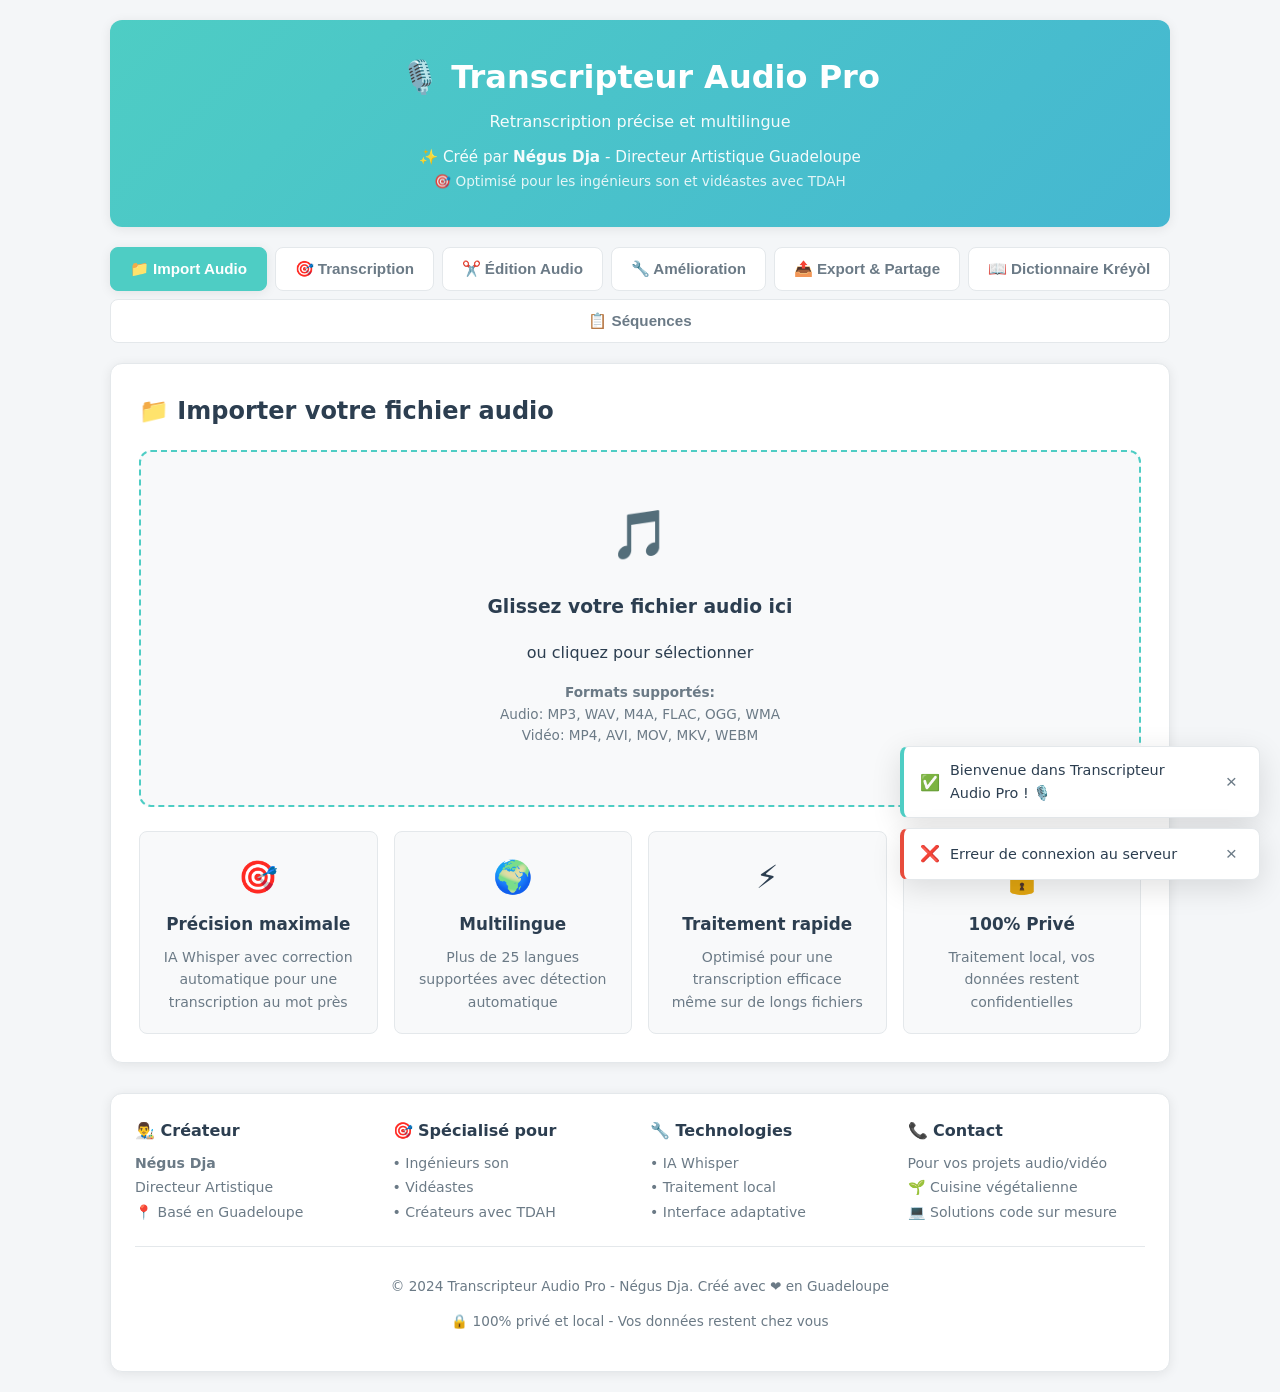
<file: templates/index.html>
<!DOCTYPE html>
<html lang="fr">
<head>
    <meta charset="UTF-8">
    <meta name="viewport" content="width=device-width, initial-scale=1.0">
    <title>🎙️ Transcripteur Audio Pro - Négus Dja</title>
    
    <!-- Favicon inline (évite une requête/404) -->
    <link rel="icon" href="data:image/svg+xml,<svg xmlns='http://www.w3.org/2000/svg' viewBox='0 0 100 100'><text y='.9em' font-size='90'>%F0%9F%8E%99%EF%B8%8F</text></svg>">
    
    <!-- Styles -->
    <link rel="stylesheet" href="/static/css/style.css">
    
    <!-- Meta tags pour SEO et partage -->
    <meta name="description" content="Transcripteur audio professionnel créé par Négus Dja. Transcription précise multilingue pour ingénieurs son et vidéastes.">
    <meta name="keywords" content="transcription audio, sous-titres, whisper, guadeloupe, négus dja">
    <meta name="author" content="Négus Dja">
    
    <!-- Open Graph -->
    <meta property="og:title" content="Transcripteur Audio Pro">
    <meta property="og:description" content="Application de transcription audio professionnelle">
    <meta property="og:type" content="website">
    <meta property="og:image" content="/static/images/logo.png">
</head>
<body>
    <div class="container">
        <!-- En-tête -->
        <header class="header">
            <h1>🎙️ Transcripteur Audio Pro</h1>
            <p>Retranscription précise et multilingue</p>
            <p class="author">✨ Créé par <strong>Négus Dja</strong> - Directeur Artistique Guadeloupe</p>
            <p class="subtitle">🎯 Optimisé pour les ingénieurs son et vidéastes avec TDAH</p>
        </header>

        <!-- Navigation par onglets -->
        <nav class="tabs">
            <button class="tab active" onclick="showTab('upload')" id="tab-upload">
                📁 Import Audio
            </button>
            <button class="tab" onclick="showTab('transcribe')" id="tab-transcribe">
                🎯 Transcription
            </button>
            <button class="tab" onclick="showTab('edit')" id="tab-edit">
                ✂️ Édition Audio
            </button>
            <button class="tab" onclick="showTab('enhance')" id="tab-enhance">
                🔧 Amélioration
            </button>
            <button class="tab" onclick="showTab('export')" id="tab-export">
                📤 Export & Partage
            </button>
            <button class="tab" onclick="showTab('dictionnaire')" id="tab-dictionnaire">
                📖 Dictionnaire Kréyòl
            </button>
            <button class="tab" onclick="showTab('sequences')" id="tab-sequences">
                📋 Séquences
            </button>
        </nav>

        <main class="main-content">
            <!-- Zone de statut global -->
            <div id="globalStatus" class="status-container" style="display: none;"></div>

            <!-- Onglet 1: Import Audio -->
            <section id="upload" class="tab-content active">
                <h2>📁 Importer votre fichier audio</h2>
                
                <!-- Zone de drop -->
                <div class="upload-zone" id="uploadZone">
                    <div class="upload-icon">🎵</div>
                    <h3>Glissez votre fichier audio ici</h3>
                    <p>ou cliquez pour sélectionner</p>
                    <p class="format-info">
                        <strong>Formats supportés:</strong><br>
                        Audio: MP3, WAV, M4A, FLAC, OGG, WMA<br>
                        Vidéo: MP4, AVI, MOV, MKV, WEBM
                    </p>
                    <input type="file" id="audioFile" accept="audio/*,video/*" style="display: none;">
                </div>

                <!-- Informations du fichier -->
                <div id="fileInfo" class="file-info" style="display: none;">
                    <h3>📋 Informations du fichier</h3>
                    <div class="info-grid">
                        <div class="info-item">
                            <span class="label">Nom:</span>
                            <span id="fileName">-</span>
                        </div>
                        <div class="info-item">
                            <span class="label">Taille:</span>
                            <span id="fileSize">-</span>
                        </div>
                        <div class="info-item">
                            <span class="label">Durée:</span>
                            <span id="fileDuration">-</span>
                        </div>
                        <div class="info-item">
                            <span class="label">Format:</span>
                            <span id="fileFormat">-</span>
                        </div>
                    </div>
                </div>

                <!-- Fonctionnalités -->
                <div class="features-grid">
                    <div class="feature-card">
                        <div class="feature-icon">🎯</div>
                        <h3>Précision maximale</h3>
                        <p>IA Whisper avec correction automatique pour une transcription au mot près</p>
                    </div>
                    <div class="feature-card">
                        <div class="feature-icon">🌍</div>
                        <h3>Multilingue</h3>
                        <p>Plus de 25 langues supportées avec détection automatique</p>
                    </div>
                    <div class="feature-card">
                        <div class="feature-icon">⚡</div>
                        <h3>Traitement rapide</h3>
                        <p>Optimisé pour une transcription efficace même sur de longs fichiers</p>
                    </div>
                    <div class="feature-card">
                        <div class="feature-icon">🔒</div>
                        <h3>100% Privé</h3>
                        <p>Traitement local, vos données restent confidentielles</p>
                    </div>
                </div>
            </section>

            <!-- Onglet 2: Transcription -->
            <section id="transcribe" class="tab-content">
                <h2>🎯 Configuration de la transcription</h2>
                
                <div class="control-panel">
                    <div class="controls-grid">
                        <div class="form-group">
                            <label for="language">🌍 Langue</label>
                            <select id="language">
                                <option value="auto">Détection automatique</option>
                                <option value="fr" selected>Français</option>
                                <option value="en">Anglais</option>
                                <option value="es">Espagnol</option>
                                <option value="de">Allemand</option>
                                <option value="it">Italien</option>
                                <option value="pt">Portugais</option>
                                <option value="ru">Russe</option>
                                <option value="zh">Chinois</option>
                                <option value="ja">Japonais</option>
                                <option value="ar">Arabe</option>
                                <option value="hi">Hindi</option>
                                <option value="ko">Coréen</option>
                                <option value="nl">Néerlandais</option>
                                <option value="sv">Suédois</option>
                            </select>
                        </div>
                        
                        <div class="form-group">
                            <label for="model">🧠 Niveau de précision</label>
                            <select id="model">
                                <option value="tiny">Ultra rapide (moins précis)</option>
                                <option value="base">Rapide</option>
                                <option value="small" selected>Équilibré (recommandé)</option>
                                <option value="medium">Précis (plus lent)</option>
                                <option value="large">Maximum de précision</option>
                            </select>
                        </div>
                        
                        <div class="form-group">
                            <label for="speakers">👥 Locuteurs</label>
                            <select id="speakers">
                                <option value="false">Désactivé</option>
                                <option value="true">Détecter les locuteurs</option>
                            </select>
                        </div>
                        
                        <div class="form-group">
                            <label for="outputFormat">📝 Format de sortie</label>
                            <select id="outputFormat">
                                <option value="text">Texte simple</option>
                                <option value="srt">Sous-titres (SRT)</option>
                                <option value="vtt">WebVTT</option>
                                <option value="json">JSON détaillé</option>
                            </select>
                        </div>
                    </div>
                    
                    <!-- Options avancées -->
                    <details class="advanced-options">
                        <summary>⚙️ Options avancées</summary>
                        <div class="advanced-controls">
                            <label class="checkbox-label">
                                <input type="checkbox" id="enhanceAudio" checked>
                                <span class="checkmark"></span>
                                Améliorer la qualité audio avant transcription
                            </label>
                            <label class="checkbox-label">
                                <input type="checkbox" id="addTimestamps" checked>
                                <span class="checkmark"></span>
                                Inclure les timestamps détaillés
                            </label>
                            <label class="checkbox-label">
                                <input type="checkbox" id="autoCorrect" checked>
                                <span class="checkmark"></span>
                                Correction automatique du texte
                            </label>
                        </div>
                    </details>
                    
                    <div class="action-buttons">
                        <button class="btn btn-primary btn-large" onclick="startTranscription()" id="transcribeBtn">
                            🚀 Lancer la transcription
                        </button>
                        <button class="btn btn-secondary" onclick="validateAudio()" id="validateBtn">
                            🔍 Analyser l'audio
                        </button>
                    </div>
                </div>

                <!-- Barre de progression -->
                <div class="progress-container" id="progressContainer" style="display: none;">
                    <div class="progress-header">
                        <h3>⏳ Transcription en cours...</h3>
                        <span id="progressText">Initialisation...</span>
                    </div>
                    <div class="progress-bar">
                        <div class="progress-fill" id="progressFill"></div>
                    </div>
                    <div class="progress-details">
                        <span id="progressPercent">0%</span>
                        <span id="progressTime">Temps estimé: -</span>
                    </div>
                </div>

                <!-- Zone de résultat -->
                <div class="transcript-area" id="transcriptArea" style="display: none;">
                    <div class="transcript-header">
                        <h3>📝 Résultat de la transcription</h3>
                        <div class="transcript-stats">
                            <span id="wordCount">0 mots</span>
                            <span id="confidence">Confiance: -%</span>
                            <span id="processingTime">Temps: -</span>
                        </div>
                    </div>
                    
                    <div class="transcript-editor-container">
                        <textarea class="transcript-editor" id="transcriptResult" 
                                  placeholder="Le texte transcrit apparaîtra ici..."></textarea>
                        
                        <div class="editor-toolbar">
                            <button class="btn btn-icon" onclick="formatText('bold')" title="Gras">
                                <strong>B</strong>
                            </button>
                            <button class="btn btn-icon" onclick="formatText('italic')" title="Italique">
                                <em>I</em>
                            </button>
                            <button class="btn btn-icon" onclick="formatText('underline')" title="Souligné">
                                <u>U</u>
                            </button>
                            <button class="btn btn-icon" onclick="findReplace()" title="Rechercher/Remplacer">
                                🔍
                            </button>
                        </div>
                    </div>
                </div>

                <!-- Historique des transcriptions (conservé dans le navigateur) -->
                <div class="history-panel" id="transcriptionHistory" style="display: none;">
                    <div class="history-panel-header">
                        <h3>🕘 Historique des transcriptions</h3>
                        <button class="btn btn-small btn-secondary" onclick="clearHistory()">Vider</button>
                    </div>
                    <div class="history-list" id="historyList"></div>
                </div>
            </section>

            <!-- Onglet 3: Édition Audio -->
            <section id="edit" class="tab-content">
                <h2>✂️ Édition et lecture audio</h2>
                
                <div class="audio-player" id="audioPlayerContainer" style="display: none;">
                    <!-- Visualisation de forme d'onde -->
                    <div class="waveform-container">
                        <canvas id="waveform" width="800" height="120"></canvas>
                        <div class="playhead" id="playhead"></div>
                        <div class="selection-overlay" id="selectionOverlay"></div>
                    </div>
                    
                    <!-- Contrôles de lecture -->
                    <div class="audio-controls">
                        <div class="control-group">
                            <button class="btn btn-icon btn-primary" id="playPauseBtn" onclick="togglePlayPause()" aria-label="Lecture ou pause">
                                ▶️
                            </button>
                            <button class="btn btn-icon btn-secondary" onclick="stopAudio()" aria-label="Arrêter">⏹️</button>
                            <button class="btn btn-icon btn-secondary" onclick="rewind()" aria-label="Reculer de 10 secondes">⏪</button>
                            <button class="btn btn-icon btn-secondary" onclick="fastForward()" aria-label="Avancer de 10 secondes">⏩️</button>
                        </div>
                        
                        <div class="time-info">
                            <span class="time-display" id="timeDisplay">00:00 / 00:00</span>
                        </div>
                        
                        <div class="control-group">
                            <button class="btn btn-icon btn-secondary" onclick="decreaseSpeed()" aria-label="Ralentir la lecture">🐌</button>
                            <span id="speedDisplay">1.0x</span>
                            <button class="btn btn-icon btn-secondary" onclick="increaseSpeed()" aria-label="Accélérer la lecture">🚀</button>
                        </div>
                    </div>

                    <!-- Sliders de contrôle -->
                    <div class="audio-sliders">
                        <div class="slider-group">
                            <label>🎚️ Position</label>
                            <input type="range" class="slider" id="positionSlider" min="0" max="100" value="0">
                        </div>
                        <div class="slider-group">
                            <label>🔊 Volume</label>
                            <input type="range" class="slider" id="volumeSlider" min="0" max="100" value="100">
                        </div>
                    </div>

                    <!-- Outils d'édition -->
                    <div class="editing-tools">
                        <h4>✂️ Outils d'édition</h4>
                        <div class="tool-buttons">
                            <button class="btn btn-secondary" onclick="setSelectionStart()">
                                📍 Marquer début
                            </button>
                            <button class="btn btn-secondary" onclick="setSelectionEnd()">
                                📍 Marquer fin
                            </button>
                            <button class="btn btn-primary" onclick="playSelection()">
                                ▶️ Lire sélection
                            </button>
                            <button class="btn btn-warning" onclick="cropSelection()">
                                ✂️ Rogner sélection
                            </button>
                            <button class="btn btn-danger" onclick="deleteSelection()">
                                🗑️ Supprimer sélection
                            </button>
                        </div>
                        
                        <div class="selection-info">
                            <span>Sélection: </span>
                            <span id="selectionDisplay">Aucune sélection</span>
                        </div>
                    </div>
                </div>
                
                <!-- Message si aucun fichier -->
                <div class="no-audio-message" id="noAudioMessage">
                    <div class="message-icon">🎵</div>
                    <h3>Aucun fichier audio chargé</h3>
                    <p>Veuillez d'abord importer un fichier audio dans l'onglet "Import Audio"</p>
                    <button class="btn btn-primary" onclick="showTab('upload')">
                        📁 Aller à l'import
                    </button>
                </div>
            </section>

            <!-- Onglet 4: Amélioration -->
            <section id="enhance" class="tab-content">
                <h2>🔧 Amélioration de la qualité audio</h2>
                
                <div class="enhancement-panel">
                    <div class="enhancement-preview">
                        <h3>👁️ Aperçu des améliorations</h3>
                        <div class="audio-quality-indicator">
                            <div class="quality-meter">
                                <div class="quality-bar" id="qualityBar"></div>
                            </div>
                            <span id="qualityText">Analyser le fichier</span>
                        </div>
                        
                        <button class="btn btn-secondary" onclick="analyzeAudioQuality()" id="analyzeBtn">
                            🔍 Analyser la qualité
                        </button>
                    </div>
                    
                    <div class="enhancement-controls">
                        <div class="control-section">
                            <h4>🔇 Réduction de bruit</h4>
                            <div class="slider-container">
                                <input type="range" class="slider" id="noiseReduction" min="0" max="100" value="50">
                                <span class="slider-value" id="noiseValue">50%</span>
                            </div>
                            <p class="help-text">Supprime les bruits de fond et améliore la clarté</p>
                        </div>

                        <div class="control-section">
                            <h4>📢 Amplification</h4>
                            <div class="slider-container">
                                <input type="range" class="slider" id="amplification" min="-20" max="20" value="0">
                                <span class="slider-value" id="ampValue">0 dB</span>
                            </div>
                            <p class="help-text">Ajuste le volume général du signal</p>
                        </div>

                        <div class="control-section">
                            <h4>🎼 Égaliseur</h4>
                            <div class="eq-controls">
                                <div class="eq-band">
                                    <label>Graves</label>
                                    <input type="range" class="slider vertical" id="bassEQ" min="-15" max="15" value="0">
                                    <span class="slider-value" id="bassValue">0 dB</span>
                                </div>
                                <div class="eq-band">
                                    <label>Médiums</label>
                                    <input type="range" class="slider vertical" id="midEQ" min="-15" max="15" value="0">
                                    <span class="slider-value" id="midValue">0 dB</span>
                                </div>
                                <div class="eq-band">
                                    <label>Aigus</label>
                                    <input type="range" class="slider vertical" id="trebleEQ" min="-15" max="15" value="0">
                                    <span class="slider-value" id="trebleValue">0 dB</span>
                                </div>
                            </div>
                        </div>

                        <div class="control-section">
                            <h4>⚖️ Normalisation</h4>
                            <div class="slider-container">
                                <input type="range" class="slider" id="normalization" min="0" max="100" value="0">
                                <span class="slider-value" id="normValue">0%</span>
                            </div>
                            <p class="help-text">Uniformise le niveau sonore</p>
                        </div>
                    </div>

                    <div class="enhancement-actions">
                        <button class="btn btn-primary btn-large" onclick="applyEnhancements()">
                            ✨ Appliquer les améliorations
                        </button>
                        <button class="btn btn-secondary" onclick="previewEnhancements()">
                            👁️ Aperçu
                        </button>
                        <button class="btn btn-secondary" onclick="resetEnhancements()">
                            ↩️ Réinitialiser
                        </button>
                        <button class="btn btn-warning" onclick="downloadEnhancedAudio()">
                            💾 Télécharger audio amélioré
                        </button>
                    </div>
                </div>

                <!-- Suggestions automatiques -->
                <div class="auto-suggestions" id="autoSuggestions" style="display: none;">
                    <h4>🎯 Suggestions automatiques</h4>
                    <div class="suggestions-list" id="suggestionsList"></div>
                    <button class="btn btn-primary" onclick="applySuggestions()">
                        🚀 Appliquer les suggestions
                    </button>
                </div>
            </section>

            <!-- Onglet 5: Export & Partage -->
            <section id="export" class="tab-content">
                <h2>📤 Export et partage</h2>
                
                <div class="export-panel">
                    <!-- Options d'export -->
                    <div class="export-options">
                        <h3>📋 Formats d'export</h3>
                        <div class="format-grid">
                            <div class="format-option" data-format="txt">
                                <div class="format-icon">📄</div>
                                <h4>Texte (TXT)</h4>
                                <p>Texte simple pour édition</p>
                                <button class="btn btn-secondary" onclick="exportFormat('txt')">
                                    📥 Télécharger
                                </button>
                            </div>
                            
                            <div class="format-option" data-format="srt">
                                <div class="format-icon">🎬</div>
                                <h4>Sous-titres (SRT)</h4>
                                <p>Compatible avec tous les lecteurs vidéo</p>
                                <button class="btn btn-secondary" onclick="exportFormat('srt')">
                                    📥 Télécharger
                                </button>
                            </div>
                            
                            <div class="format-option" data-format="vtt">
                                <div class="format-icon">📺</div>
                                <h4>WebVTT</h4>
                                <p>Format web avec styles</p>
                                <button class="btn btn-secondary" onclick="exportFormat('vtt')">
                                    📥 Télécharger
                                </button>
                            </div>
                            
                            <div class="format-option" data-format="json">
                                <div class="format-icon">🔧</div>
                                <h4>JSON</h4>
                                <p>Données structurées avec métadonnées</p>
                                <button class="btn btn-secondary" onclick="exportFormat('json')">
                                    📥 Télécharger
                                </button>
                            </div>
                            
                            <div class="format-option" data-format="docx">
                                <div class="format-icon">📝</div>
                                <h4>Word (DOCX)</h4>
                                <p>Document formaté pour édition</p>
                                <button class="btn btn-secondary" onclick="exportFormat('docx')">
                                    📥 Télécharger
                                </button>
                            </div>
                            
                            <div class="format-option" data-format="csv">
                                <div class="format-icon">📊</div>
                                <h4>CSV</h4>
                                <p>Données tabulaires pour analyse</p>
                                <button class="btn btn-secondary" onclick="exportFormat('csv')">
                                    📥 Télécharger
                                </button>
                            </div>
                        </div>
                    </div>

                    <!-- Options de style -->
                    <div class="style-options">
                        <h3>🎨 Options de style</h3>
                        <div class="style-controls">
                            <label class="checkbox-label">
                                <input type="checkbox" id="includeTimestamps" checked>
                                <span class="checkmark"></span>
                                Inclure les timestamps
                            </label>
                            <label class="checkbox-label">
                                <input type="checkbox" id="includeSpeakers">
                                <span class="checkmark"></span>
                                Afficher les locuteurs
                            </label>
                            <label class="checkbox-label">
                                <input type="checkbox" id="includeConfidence">
                                <span class="checkmark"></span>
                                Afficher la confiance
                            </label>
                            <label class="checkbox-label">
                                <input type="checkbox" id="includeMetadata" checked>
                                <span class="checkmark"></span>
                                Inclure les métadonnées
                            </label>
                        </div>
                    </div>

                    <!-- Actions rapides -->
                    <div class="quick-actions">
                        <h3>⚡ Actions rapides</h3>
                        <div class="action-buttons">
                            <button class="btn btn-primary" onclick="copyToClipboard()">
                                📋 Copier le texte
                            </button>
                            <button class="btn btn-primary" onclick="shareTranscript()">
                                🔗 Partager
                            </button>
                            <button class="btn btn-secondary" onclick="printTranscript()">
                                🖨️ Imprimer
                            </button>
                            <button class="btn btn-secondary" onclick="emailTranscript()">
                                📧 Envoyer par email
                            </button>
                        </div>
                    </div>

                    <!-- Historique des exports -->
                    <div class="export-history">
                        <h3>📚 Historique des exports</h3>
                        <div class="history-list" id="exportHistory">
                            <div class="history-empty">
                                <p>Aucun export récent</p>
                            </div>
                        </div>
                    </div>
                </div>
            </section>

            <!-- Onglet 6: Dictionnaire français <-> créole guadeloupéen -->
            <section id="dictionnaire" class="tab-content">
                <h2>📖 Dictionnaire français ↔ créole guadeloupéen</h2>

                <div class="dictionary-search">
                    <div class="form-group">
                        <label for="dictQuery">🔎 Mot à rechercher</label>
                        <input type="text" id="dictQuery" placeholder="ex. bonjour, dlo, merci…"
                               onkeydown="if(event.key==='Enter') dictionaryLookup()">
                    </div>
                    <div class="form-group">
                        <label for="dictDirection">Sens</label>
                        <select id="dictDirection">
                            <option value="fr-cr">Français → Créole</option>
                            <option value="cr-fr">Créole → Français</option>
                            <option value="auto">Automatique</option>
                        </select>
                    </div>
                    <div class="form-group">
                        <label for="dictMode">Recherche</label>
                        <select id="dictMode">
                            <option value="exact">Exacte</option>
                            <option value="search">Partielle</option>
                        </select>
                    </div>
                    <button class="btn btn-primary" onclick="dictionaryLookup()">Chercher</button>
                    <button class="btn btn-secondary" onclick="dictionaryShowAll()">Tout afficher</button>
                </div>

                <div class="dict-categories" id="dictCategories"></div>
                <div class="dictionary-results" id="dictionaryResults">
                    <p class="dict-empty">Saisissez un mot ou parcourez une catégorie.</p>
                </div>
                <div class="dict-warning" id="dictWarning" style="display: none;"></div>

                <!-- Traduction de texte -->
                <div class="translate-box">
                    <h3>🌐 Traduire un texte</h3>
                    <textarea id="translateInput" rows="3"
                              placeholder="Ex. Bonjour, où est le marché ?"></textarea>
                    <div class="translate-controls">
                        <select id="translateDirection">
                            <option value="fr-cr">Français → Créole</option>
                            <option value="cr-fr">Créole → Français</option>
                        </select>
                        <button class="btn btn-primary" onclick="translateText()">Traduire</button>
                    </div>
                    <div class="translate-output" id="translateOutput" style="display: none;"></div>
                </div>
            </section>

            <!-- Onglet 7: Séquences (découpage + playlist + transcription en lot) -->
            <section id="sequences" class="tab-content">
                <h2>📋 Séquences à transcrire</h2>
                <p class="help-text">
                    Découpe l'audio chargé en séquences numérotées, transcris-les en lot,
                    corrige, puis exporte <code>manifest.csv</code> + les audios
                    (idéal pour constituer un jeu de données d'entraînement).
                </p>

                <div class="seq-controls">
                    <label>Durée par séquence :
                        <input type="number" id="segDuration" min="5" max="30" value="30"> s
                    </label>
                    <button class="btn btn-primary" onclick="autoSplitAudio()">✂️ Découper automatiquement</button>
                    <button class="btn btn-secondary" onclick="addSelectionToPlaylist()">➕ Ajouter la sélection courante</button>
                </div>

                <div class="seq-list" id="seqList">
                    <p class="dict-empty">Charge un audio (onglet Import) puis « Découper automatiquement ».</p>
                </div>

                <div class="seq-global-actions" id="seqActions" style="display: none;">
                    <button class="btn btn-primary" onclick="transcribeQueue()" id="seqTranscribeBtn">🚀 Tout transcrire</button>
                    <button class="btn btn-secondary" onclick="exportPlaylistManifest()">📥 Exporter manifest + audios</button>
                    <button class="btn btn-secondary" onclick="clearPlaylist()">Vider</button>
                </div>
            </section>
        </main>

        <!-- Pied de page -->
        <footer class="footer">
            <div class="footer-content">
                <div class="footer-section">
                    <h4>👨‍🎨 Créateur</h4>
                    <p><strong>Négus Dja</strong></p>
                    <p>Directeur Artistique</p>
                    <p>📍 Basé en Guadeloupe</p>
                </div>
                
                <div class="footer-section">
                    <h4>🎯 Spécialisé pour</h4>
                    <p>• Ingénieurs son</p>
                    <p>• Vidéastes</p>
                    <p>• Créateurs avec TDAH</p>
                </div>
                
                <div class="footer-section">
                    <h4>🔧 Technologies</h4>
                    <p>• IA Whisper</p>
                    <p>• Traitement local</p>
                    <p>• Interface adaptative</p>
                </div>
                
                <div class="footer-section">
                    <h4>📞 Contact</h4>
                    <p>Pour vos projets audio/vidéo</p>
                    <p>🌱 Cuisine végétalienne</p>
                    <p>💻 Solutions code sur mesure</p>
                </div>
            </div>
            
            <div class="footer-bottom">
                <p>&copy; 2024 Transcripteur Audio Pro - Négus Dja. Créé avec ❤️ en Guadeloupe</p>
                <p>🔒 100% privé et local - Vos données restent chez vous</p>
            </div>
        </footer>
    </div>

    <!-- Modales -->
    <!-- Modal de recherche/remplacement -->
    <div class="modal" id="findReplaceModal">
        <div class="modal-content">
            <div class="modal-header">
                <h3>🔍 Rechercher et remplacer</h3>
                <button class="modal-close" onclick="closeFindReplace()" aria-label="Fermer">&times;</button>
            </div>
            <div class="modal-body">
                <div class="form-group">
                    <label for="findText">Rechercher:</label>
                    <input type="text" id="findText" placeholder="Texte à rechercher">
                </div>
                <div class="form-group">
                    <label for="replaceText">Remplacer par:</label>
                    <input type="text" id="replaceText" placeholder="Nouveau texte">
                </div>
                <div class="modal-actions">
                    <button class="btn btn-secondary" onclick="findNext()">Suivant</button>
                    <button class="btn btn-primary" onclick="replaceAll()">Remplacer tout</button>
                </div>
            </div>
        </div>
    </div>

    <!-- Modal de partage -->
    <div class="modal" id="shareModal">
        <div class="modal-content">
            <div class="modal-header">
                <h3>🔗 Partager la transcription</h3>
                <button class="modal-close" onclick="closeShareModal()" aria-label="Fermer">&times;</button>
            </div>
            <div class="modal-body">
                <div class="share-options">
                    <button class="btn btn-primary share-btn" onclick="shareViaEmail()">
                        📧 Email
                    </button>
                    <button class="btn btn-primary share-btn" onclick="shareViaWhatsApp()">
                        💬 WhatsApp
                    </button>
                    <button class="btn btn-primary share-btn" onclick="generateShareLink()">
                        🔗 Lien de partage
                    </button>
                    <button class="btn btn-primary share-btn" onclick="shareViaDropbox()">
                        📁 Dropbox
                    </button>
                </div>
                <div class="share-link" id="shareLink" style="display: none;">
                    <label>Lien généré:</label>
                    <input type="text" id="shareLinkInput" readonly>
                    <button class="btn btn-secondary" onclick="copyShareLink()">Copier</button>
                </div>
            </div>
        </div>
    </div>

    <!-- Notifications toast -->
    <div class="toast-container" id="toastContainer"></div>

    <!-- Scripts -->
    <script defer src="/static/js/config.js"></script>
    <script defer src="/static/js/app.js"></script>
    <script defer src="/static/js/audio-processor.js"></script>
    <script defer src="/static/js/transcription.js"></script>
    <script defer src="/static/js/dictionary.js"></script>
    <script defer src="/static/js/playlist.js"></script>
    
    <!-- Script d'initialisation -->
    <script>
        // Initialisation de l'application
        document.addEventListener('DOMContentLoaded', function() {
            console.log('🎙️ Transcripteur Audio Pro - Initialisation');
            console.log('👨‍🎨 Créé par Négus Dja - Directeur Artistique Guadeloupe');
            console.log('🎯 Optimisé pour les ingénieurs son et vidéastes');
            
            // Initialiser les composants
            initializeApp();
            setupEventListeners();
            checkBrowserSupport();
            loadSettings();
            
            // Message de bienvenue
            showToast('Bienvenue dans Transcripteur Audio Pro ! 🎙️', 'success');
        });

        // Vérification du support navigateur
        function checkBrowserSupport() {
            const features = {
                fileAPI: window.File && window.FileReader && window.FileList && window.Blob,
                audioAPI: window.AudioContext || window.webkitAudioContext,
                canvas: !!document.createElement('canvas').getContext,
                dragDrop: 'draggable' in document.createElement('span')
            };

            let unsupported = [];
            for (let feature in features) {
                if (!features[feature]) {
                    unsupported.push(feature);
                }
            }

            if (unsupported.length > 0) {
                showToast('Certaines fonctionnalités peuvent être limitées dans ce navigateur', 'warning');
            }
        }

        // Chargement des paramètres utilisateur
        function loadSettings() {
            try {
                const settings = localStorage.getItem('transcripteur_settings');
                if (settings) {
                    const parsedSettings = JSON.parse(settings);
                    
                    // Appliquer les paramètres
                    if (parsedSettings.language) {
                        document.getElementById('language').value = parsedSettings.language;
                    }
                    if (parsedSettings.model) {
                        document.getElementById('model').value = parsedSettings.model;
                    }
                    
                    console.log('⚙️ Paramètres utilisateur chargés');
                }
            } catch (error) {
                console.warn('Erreur chargement paramètres:', error);
            }
        }

        // Sauvegarde des paramètres
        function saveSettings() {
            try {
                const settings = {
                    language: document.getElementById('language').value,
                    model: document.getElementById('model').value,
                    outputFormat: document.getElementById('outputFormat').value,
                    enhanceAudio: document.getElementById('enhanceAudio').checked,
                    addTimestamps: document.getElementById('addTimestamps').checked
                };
                
                localStorage.setItem('transcripteur_settings', JSON.stringify(settings));
            } catch (error) {
                console.warn('Erreur sauvegarde paramètres:', error);
            }
        }

        // Sauvegarder les paramètres lors des changements
        document.addEventListener('change', function(e) {
            if (e.target.matches('#language, #model, #outputFormat, #enhanceAudio, #addTimestamps')) {
                saveSettings();
            }
        });
    </script>
</body>
</html>
</file>
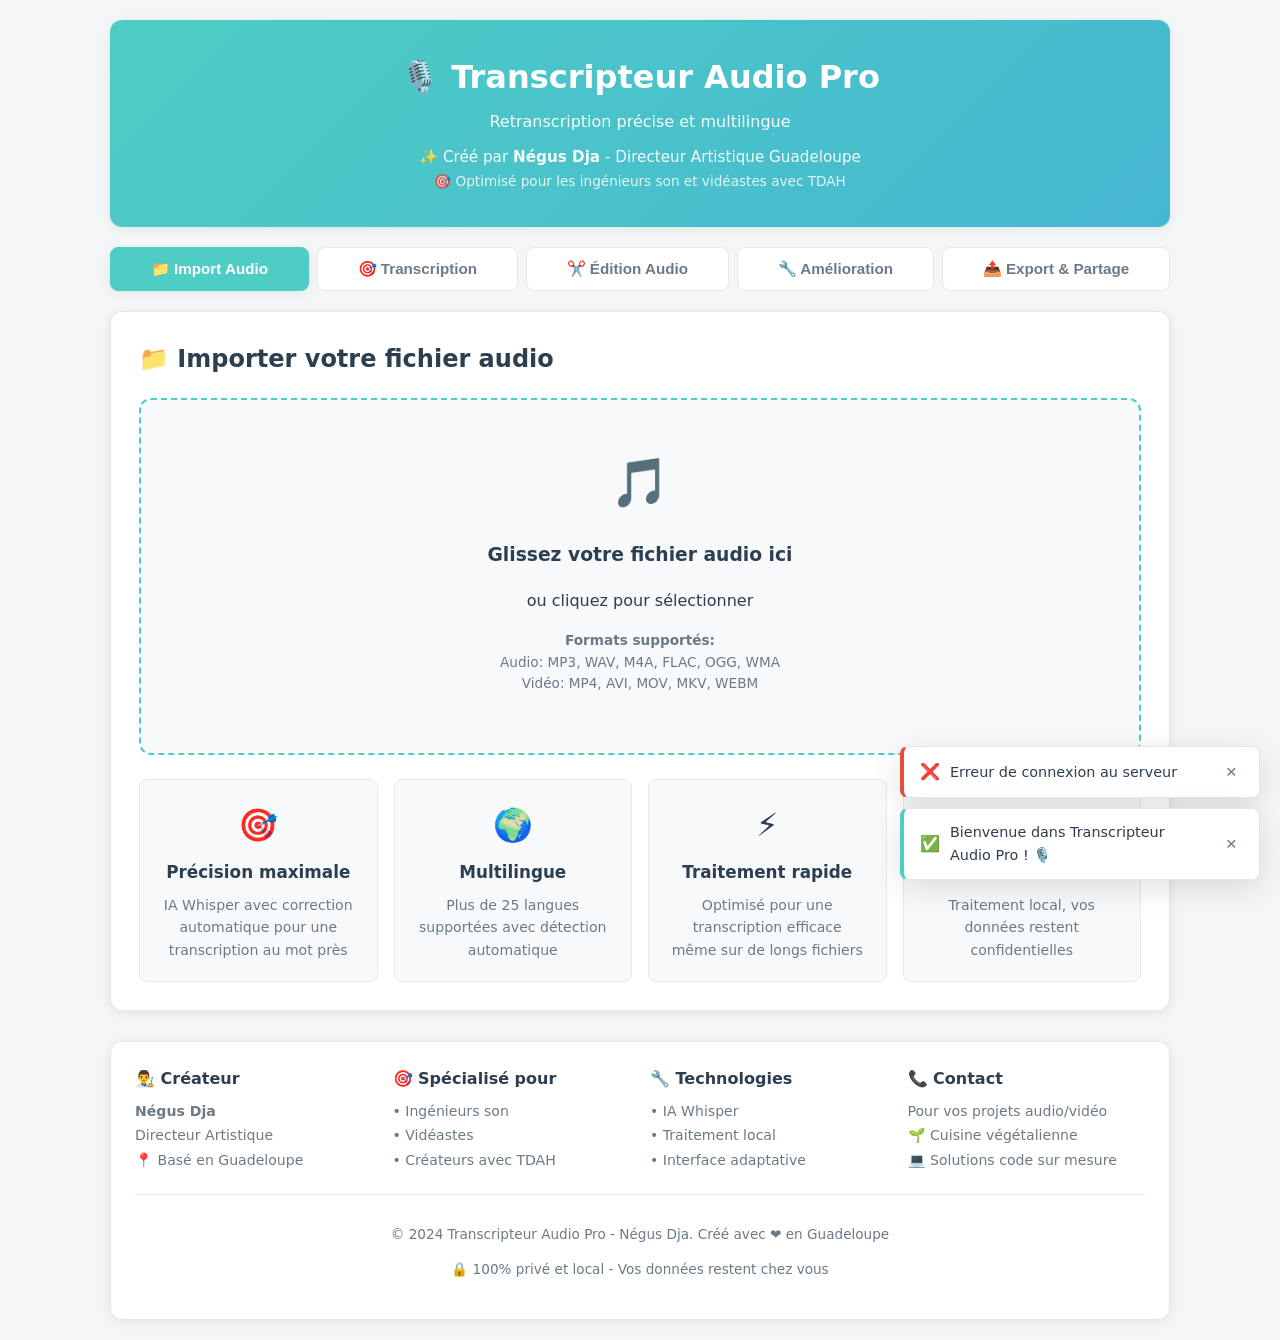
<file: ranscripteur-audio-pro/Templates/index.html>
<!DOCTYPE html>
<html lang="fr">
<head>
    <meta charset="UTF-8">
    <meta name="viewport" content="width=device-width, initial-scale=1.0">
    <title>🎙️ Transcripteur Audio Pro - Négus Dja</title>
    
    <!-- Favicon -->
    <link rel="icon" type="image/x-icon" href="/static/images/favicon.ico">
    
    <!-- Styles -->
    <link rel="stylesheet" href="/static/css/style.css">
    
    <!-- Meta tags pour SEO et partage -->
    <meta name="description" content="Transcripteur audio professionnel créé par Négus Dja. Transcription précise multilingue pour ingénieurs son et vidéastes.">
    <meta name="keywords" content="transcription audio, sous-titres, whisper, guadeloupe, négus dja">
    <meta name="author" content="Négus Dja">
    
    <!-- Open Graph -->
    <meta property="og:title" content="Transcripteur Audio Pro">
    <meta property="og:description" content="Application de transcription audio professionnelle">
    <meta property="og:type" content="website">
    <meta property="og:image" content="/static/images/logo.png">
</head>
<body>
    <div class="container">
        <!-- En-tête -->
        <header class="header">
            <h1>🎙️ Transcripteur Audio Pro</h1>
            <p>Retranscription précise et multilingue</p>
            <p class="author">✨ Créé par <strong>Négus Dja</strong> - Directeur Artistique Guadeloupe</p>
            <p class="subtitle">🎯 Optimisé pour les ingénieurs son et vidéastes avec TDAH</p>
        </header>

        <!-- Navigation par onglets -->
        <nav class="tabs">
            <button class="tab active" onclick="showTab('upload')" id="tab-upload">
                📁 Import Audio
            </button>
            <button class="tab" onclick="showTab('transcribe')" id="tab-transcribe">
                🎯 Transcription
            </button>
            <button class="tab" onclick="showTab('edit')" id="tab-edit">
                ✂️ Édition Audio
            </button>
            <button class="tab" onclick="showTab('enhance')" id="tab-enhance">
                🔧 Amélioration
            </button>
            <button class="tab" onclick="showTab('export')" id="tab-export">
                📤 Export & Partage
            </button>
        </nav>

        <main class="main-content">
            <!-- Zone de statut global -->
            <div id="globalStatus" class="status-container" style="display: none;"></div>

            <!-- Onglet 1: Import Audio -->
            <section id="upload" class="tab-content active">
                <h2>📁 Importer votre fichier audio</h2>
                
                <!-- Zone de drop -->
                <div class="upload-zone" id="uploadZone">
                    <div class="upload-icon">🎵</div>
                    <h3>Glissez votre fichier audio ici</h3>
                    <p>ou cliquez pour sélectionner</p>
                    <p class="format-info">
                        <strong>Formats supportés:</strong><br>
                        Audio: MP3, WAV, M4A, FLAC, OGG, WMA<br>
                        Vidéo: MP4, AVI, MOV, MKV, WEBM
                    </p>
                    <input type="file" id="audioFile" accept="audio/*,video/*" style="display: none;">
                </div>

                <!-- Informations du fichier -->
                <div id="fileInfo" class="file-info" style="display: none;">
                    <h3>📋 Informations du fichier</h3>
                    <div class="info-grid">
                        <div class="info-item">
                            <span class="label">Nom:</span>
                            <span id="fileName">-</span>
                        </div>
                        <div class="info-item">
                            <span class="label">Taille:</span>
                            <span id="fileSize">-</span>
                        </div>
                        <div class="info-item">
                            <span class="label">Durée:</span>
                            <span id="fileDuration">-</span>
                        </div>
                        <div class="info-item">
                            <span class="label">Format:</span>
                            <span id="fileFormat">-</span>
                        </div>
                    </div>
                </div>

                <!-- Fonctionnalités -->
                <div class="features-grid">
                    <div class="feature-card">
                        <div class="feature-icon">🎯</div>
                        <h3>Précision maximale</h3>
                        <p>IA Whisper avec correction automatique pour une transcription au mot près</p>
                    </div>
                    <div class="feature-card">
                        <div class="feature-icon">🌍</div>
                        <h3>Multilingue</h3>
                        <p>Plus de 25 langues supportées avec détection automatique</p>
                    </div>
                    <div class="feature-card">
                        <div class="feature-icon">⚡</div>
                        <h3>Traitement rapide</h3>
                        <p>Optimisé pour une transcription efficace même sur de longs fichiers</p>
                    </div>
                    <div class="feature-card">
                        <div class="feature-icon">🔒</div>
                        <h3>100% Privé</h3>
                        <p>Traitement local, vos données restent confidentielles</p>
                    </div>
                </div>
            </section>

            <!-- Onglet 2: Transcription -->
            <section id="transcribe" class="tab-content">
                <h2>🎯 Configuration de la transcription</h2>
                
                <div class="control-panel">
                    <div class="controls-grid">
                        <div class="form-group">
                            <label for="language">🌍 Langue</label>
                            <select id="language">
                                <option value="auto">Détection automatique</option>
                                <option value="fr" selected>Français</option>
                                <option value="en">Anglais</option>
                                <option value="es">Espagnol</option>
                                <option value="de">Allemand</option>
                                <option value="it">Italien</option>
                                <option value="pt">Portugais</option>
                                <option value="ru">Russe</option>
                                <option value="zh">Chinois</option>
                                <option value="ja">Japonais</option>
                                <option value="ar">Arabe</option>
                                <option value="hi">Hindi</option>
                                <option value="ko">Coréen</option>
                                <option value="nl">Néerlandais</option>
                                <option value="sv">Suédois</option>
                            </select>
                        </div>
                        
                        <div class="form-group">
                            <label for="model">🧠 Niveau de précision</label>
                            <select id="model">
                                <option value="tiny">Ultra rapide (moins précis)</option>
                                <option value="base">Rapide</option>
                                <option value="small" selected>Équilibré (recommandé)</option>
                                <option value="medium">Précis (plus lent)</option>
                                <option value="large">Maximum de précision</option>
                            </select>
                        </div>
                        
                        <div class="form-group">
                            <label for="speakers">👥 Locuteurs</label>
                            <select id="speakers">
                                <option value="false">Désactivé</option>
                                <option value="true">Détecter les locuteurs</option>
                            </select>
                        </div>
                        
                        <div class="form-group">
                            <label for="outputFormat">📝 Format de sortie</label>
                            <select id="outputFormat">
                                <option value="text">Texte simple</option>
                                <option value="srt">Sous-titres (SRT)</option>
                                <option value="vtt">WebVTT</option>
                                <option value="json">JSON détaillé</option>
                            </select>
                        </div>
                    </div>
                    
                    <!-- Options avancées -->
                    <details class="advanced-options">
                        <summary>⚙️ Options avancées</summary>
                        <div class="advanced-controls">
                            <label class="checkbox-label">
                                <input type="checkbox" id="enhanceAudio" checked>
                                <span class="checkmark"></span>
                                Améliorer la qualité audio avant transcription
                            </label>
                            <label class="checkbox-label">
                                <input type="checkbox" id="addTimestamps" checked>
                                <span class="checkmark"></span>
                                Inclure les timestamps détaillés
                            </label>
                            <label class="checkbox-label">
                                <input type="checkbox" id="autoCorrect" checked>
                                <span class="checkmark"></span>
                                Correction automatique du texte
                            </label>
                        </div>
                    </details>
                    
                    <div class="action-buttons">
                        <button class="btn btn-primary btn-large" onclick="startTranscription()" id="transcribeBtn">
                            🚀 Lancer la transcription
                        </button>
                        <button class="btn btn-secondary" onclick="validateAudio()" id="validateBtn">
                            🔍 Analyser l'audio
                        </button>
                    </div>
                </div>

                <!-- Barre de progression -->
                <div class="progress-container" id="progressContainer" style="display: none;">
                    <div class="progress-header">
                        <h3>⏳ Transcription en cours...</h3>
                        <span id="progressText">Initialisation...</span>
                    </div>
                    <div class="progress-bar">
                        <div class="progress-fill" id="progressFill"></div>
                    </div>
                    <div class="progress-details">
                        <span id="progressPercent">0%</span>
                        <span id="progressTime">Temps estimé: -</span>
                    </div>
                </div>

                <!-- Zone de résultat -->
                <div class="transcript-area" id="transcriptArea" style="display: none;">
                    <div class="transcript-header">
                        <h3>📝 Résultat de la transcription</h3>
                        <div class="transcript-stats">
                            <span id="wordCount">0 mots</span>
                            <span id="confidence">Confiance: -%</span>
                            <span id="processingTime">Temps: -</span>
                        </div>
                    </div>
                    
                    <div class="transcript-editor-container">
                        <textarea class="transcript-editor" id="transcriptResult" 
                                  placeholder="Le texte transcrit apparaîtra ici..."></textarea>
                        
                        <div class="editor-toolbar">
                            <button class="btn btn-icon" onclick="formatText('bold')" title="Gras">
                                <strong>B</strong>
                            </button>
                            <button class="btn btn-icon" onclick="formatText('italic')" title="Italique">
                                <em>I</em>
                            </button>
                            <button class="btn btn-icon" onclick="formatText('underline')" title="Souligné">
                                <u>U</u>
                            </button>
                            <button class="btn btn-icon" onclick="findReplace()" title="Rechercher/Remplacer">
                                🔍
                            </button>
                        </div>
                    </div>
                </div>
            </section>

            <!-- Onglet 3: Édition Audio -->
            <section id="edit" class="tab-content">
                <h2>✂️ Édition et lecture audio</h2>
                
                <div class="audio-player" id="audioPlayerContainer" style="display: none;">
                    <!-- Visualisation de forme d'onde -->
                    <div class="waveform-container">
                        <canvas id="waveform" width="800" height="120"></canvas>
                        <div class="playhead" id="playhead"></div>
                        <div class="selection-overlay" id="selectionOverlay"></div>
                    </div>
                    
                    <!-- Contrôles de lecture -->
                    <div class="audio-controls">
                        <div class="control-group">
                            <button class="btn btn-icon btn-primary" id="playPauseBtn" onclick="togglePlayPause()">
                                ▶️
                            </button>
                            <button class="btn btn-icon btn-secondary" onclick="stopAudio()">⏹️</button>
                            <button class="btn btn-icon btn-secondary" onclick="rewind()">⏪</button>
                            <button class="btn btn-icon btn-secondary" onclick="fastForward()">⏩️</button>
                        </div>
                        
                        <div class="time-info">
                            <span class="time-display" id="timeDisplay">00:00 / 00:00</span>
                        </div>
                        
                        <div class="control-group">
                            <button class="btn btn-icon btn-secondary" onclick="decreaseSpeed()">🐌</button>
                            <span id="speedDisplay">1.0x</span>
                            <button class="btn btn-icon btn-secondary" onclick="increaseSpeed()">🚀</button>
                        </div>
                    </div>

                    <!-- Sliders de contrôle -->
                    <div class="audio-sliders">
                        <div class="slider-group">
                            <label>🎚️ Position</label>
                            <input type="range" class="slider" id="positionSlider" min="0" max="100" value="0">
                        </div>
                        <div class="slider-group">
                            <label>🔊 Volume</label>
                            <input type="range" class="slider" id="volumeSlider" min="0" max="100" value="100">
                        </div>
                    </div>

                    <!-- Outils d'édition -->
                    <div class="editing-tools">
                        <h4>✂️ Outils d'édition</h4>
                        <div class="tool-buttons">
                            <button class="btn btn-secondary" onclick="setSelectionStart()">
                                📍 Marquer début
                            </button>
                            <button class="btn btn-secondary" onclick="setSelectionEnd()">
                                📍 Marquer fin
                            </button>
                            <button class="btn btn-primary" onclick="playSelection()">
                                ▶️ Lire sélection
                            </button>
                            <button class="btn btn-warning" onclick="cropSelection()">
                                ✂️ Rogner sélection
                            </button>
                            <button class="btn btn-danger" onclick="deleteSelection()">
                                🗑️ Supprimer sélection
                            </button>
                        </div>
                        
                        <div class="selection-info">
                            <span>Sélection: </span>
                            <span id="selectionDisplay">Aucune sélection</span>
                        </div>
                    </div>
                </div>
                
                <!-- Message si aucun fichier -->
                <div class="no-audio-message" id="noAudioMessage">
                    <div class="message-icon">🎵</div>
                    <h3>Aucun fichier audio chargé</h3>
                    <p>Veuillez d'abord importer un fichier audio dans l'onglet "Import Audio"</p>
                    <button class="btn btn-primary" onclick="showTab('upload')">
                        📁 Aller à l'import
                    </button>
                </div>
            </section>

            <!-- Onglet 4: Amélioration -->
            <section id="enhance" class="tab-content">
                <h2>🔧 Amélioration de la qualité audio</h2>
                
                <div class="enhancement-panel">
                    <div class="enhancement-preview">
                        <h3>👁️ Aperçu des améliorations</h3>
                        <div class="audio-quality-indicator">
                            <div class="quality-meter">
                                <div class="quality-bar" id="qualityBar"></div>
                            </div>
                            <span id="qualityText">Analyser le fichier</span>
                        </div>
                        
                        <button class="btn btn-secondary" onclick="analyzeAudioQuality()" id="analyzeBtn">
                            🔍 Analyser la qualité
                        </button>
                    </div>
                    
                    <div class="enhancement-controls">
                        <div class="control-section">
                            <h4>🔇 Réduction de bruit</h4>
                            <div class="slider-container">
                                <input type="range" class="slider" id="noiseReduction" min="0" max="100" value="50">
                                <span class="slider-value" id="noiseValue">50%</span>
                            </div>
                            <p class="help-text">Supprime les bruits de fond et améliore la clarté</p>
                        </div>

                        <div class="control-section">
                            <h4>📢 Amplification</h4>
                            <div class="slider-container">
                                <input type="range" class="slider" id="amplification" min="-20" max="20" value="0">
                                <span class="slider-value" id="ampValue">0 dB</span>
                            </div>
                            <p class="help-text">Ajuste le volume général du signal</p>
                        </div>

                        <div class="control-section">
                            <h4>🎼 Égaliseur</h4>
                            <div class="eq-controls">
                                <div class="eq-band">
                                    <label>Graves</label>
                                    <input type="range" class="slider vertical" id="bassEQ" min="-15" max="15" value="0">
                                    <span class="slider-value" id="bassValue">0 dB</span>
                                </div>
                                <div class="eq-band">
                                    <label>Médiums</label>
                                    <input type="range" class="slider vertical" id="midEQ" min="-15" max="15" value="0">
                                    <span class="slider-value" id="midValue">0 dB</span>
                                </div>
                                <div class="eq-band">
                                    <label>Aigus</label>
                                    <input type="range" class="slider vertical" id="trebleEQ" min="-15" max="15" value="0">
                                    <span class="slider-value" id="trebleValue">0 dB</span>
                                </div>
                            </div>
                        </div>

                        <div class="control-section">
                            <h4>⚖️ Normalisation</h4>
                            <div class="slider-container">
                                <input type="range" class="slider" id="normalization" min="0" max="100" value="0">
                                <span class="slider-value" id="normValue">0%</span>
                            </div>
                            <p class="help-text">Uniformise le niveau sonore</p>
                        </div>
                    </div>

                    <div class="enhancement-actions">
                        <button class="btn btn-primary btn-large" onclick="applyEnhancements()">
                            ✨ Appliquer les améliorations
                        </button>
                        <button class="btn btn-secondary" onclick="previewEnhancements()">
                            👁️ Aperçu
                        </button>
                        <button class="btn btn-secondary" onclick="resetEnhancements()">
                            ↩️ Réinitialiser
                        </button>
                        <button class="btn btn-warning" onclick="downloadEnhancedAudio()">
                            💾 Télécharger audio amélioré
                        </button>
                    </div>
                </div>

                <!-- Suggestions automatiques -->
                <div class="auto-suggestions" id="autoSuggestions" style="display: none;">
                    <h4>🎯 Suggestions automatiques</h4>
                    <div class="suggestions-list" id="suggestionsList"></div>
                    <button class="btn btn-primary" onclick="applySuggestions()">
                        🚀 Appliquer les suggestions
                    </button>
                </div>
            </section>

            <!-- Onglet 5: Export & Partage -->
            <section id="export" class="tab-content">
                <h2>📤 Export et partage</h2>
                
                <div class="export-panel">
                    <!-- Options d'export -->
                    <div class="export-options">
                        <h3>📋 Formats d'export</h3>
                        <div class="format-grid">
                            <div class="format-option" data-format="txt">
                                <div class="format-icon">📄</div>
                                <h4>Texte (TXT)</h4>
                                <p>Texte simple pour édition</p>
                                <button class="btn btn-secondary" onclick="exportFormat('txt')">
                                    📥 Télécharger
                                </button>
                            </div>
                            
                            <div class="format-option" data-format="srt">
                                <div class="format-icon">🎬</div>
                                <h4>Sous-titres (SRT)</h4>
                                <p>Compatible avec tous les lecteurs vidéo</p>
                                <button class="btn btn-secondary" onclick="exportFormat('srt')">
                                    📥 Télécharger
                                </button>
                            </div>
                            
                            <div class="format-option" data-format="vtt">
                                <div class="format-icon">📺</div>
                                <h4>WebVTT</h4>
                                <p>Format web avec styles</p>
                                <button class="btn btn-secondary" onclick="exportFormat('vtt')">
                                    📥 Télécharger
                                </button>
                            </div>
                            
                            <div class="format-option" data-format="json">
                                <div class="format-icon">🔧</div>
                                <h4>JSON</h4>
                                <p>Données structurées avec métadonnées</p>
                                <button class="btn btn-secondary" onclick="exportFormat('json')">
                                    📥 Télécharger
                                </button>
                            </div>
                            
                            <div class="format-option" data-format="docx">
                                <div class="format-icon">📝</div>
                                <h4>Word (DOCX)</h4>
                                <p>Document formaté pour édition</p>
                                <button class="btn btn-secondary" onclick="exportFormat('docx')">
                                    📥 Télécharger
                                </button>
                            </div>
                            
                            <div class="format-option" data-format="csv">
                                <div class="format-icon">📊</div>
                                <h4>CSV</h4>
                                <p>Données tabulaires pour analyse</p>
                                <button class="btn btn-secondary" onclick="exportFormat('csv')">
                                    📥 Télécharger
                                </button>
                            </div>
                        </div>
                    </div>

                    <!-- Options de style -->
                    <div class="style-options">
                        <h3>🎨 Options de style</h3>
                        <div class="style-controls">
                            <label class="checkbox-label">
                                <input type="checkbox" id="includeTimestamps" checked>
                                <span class="checkmark"></span>
                                Inclure les timestamps
                            </label>
                            <label class="checkbox-label">
                                <input type="checkbox" id="includeSpeakers">
                                <span class="checkmark"></span>
                                Afficher les locuteurs
                            </label>
                            <label class="checkbox-label">
                                <input type="checkbox" id="includeConfidence">
                                <span class="checkmark"></span>
                                Afficher la confiance
                            </label>
                            <label class="checkbox-label">
                                <input type="checkbox" id="includeMetadata" checked>
                                <span class="checkmark"></span>
                                Inclure les métadonnées
                            </label>
                        </div>
                    </div>

                    <!-- Actions rapides -->
                    <div class="quick-actions">
                        <h3>⚡ Actions rapides</h3>
                        <div class="action-buttons">
                            <button class="btn btn-primary" onclick="copyToClipboard()">
                                📋 Copier le texte
                            </button>
                            <button class="btn btn-primary" onclick="shareTranscript()">
                                🔗 Partager
                            </button>
                            <button class="btn btn-secondary" onclick="printTranscript()">
                                🖨️ Imprimer
                            </button>
                            <button class="btn btn-secondary" onclick="emailTranscript()">
                                📧 Envoyer par email
                            </button>
                        </div>
                    </div>

                    <!-- Historique des exports -->
                    <div class="export-history">
                        <h3>📚 Historique des exports</h3>
                        <div class="history-list" id="exportHistory">
                            <div class="history-empty">
                                <p>Aucun export récent</p>
                            </div>
                        </div>
                    </div>
                </div>
            </section>
        </main>

        <!-- Pied de page -->
        <footer class="footer">
            <div class="footer-content">
                <div class="footer-section">
                    <h4>👨‍🎨 Créateur</h4>
                    <p><strong>Négus Dja</strong></p>
                    <p>Directeur Artistique</p>
                    <p>📍 Basé en Guadeloupe</p>
                </div>
                
                <div class="footer-section">
                    <h4>🎯 Spécialisé pour</h4>
                    <p>• Ingénieurs son</p>
                    <p>• Vidéastes</p>
                    <p>• Créateurs avec TDAH</p>
                </div>
                
                <div class="footer-section">
                    <h4>🔧 Technologies</h4>
                    <p>• IA Whisper</p>
                    <p>• Traitement local</p>
                    <p>• Interface adaptative</p>
                </div>
                
                <div class="footer-section">
                    <h4>📞 Contact</h4>
                    <p>Pour vos projets audio/vidéo</p>
                    <p>🌱 Cuisine végétalienne</p>
                    <p>💻 Solutions code sur mesure</p>
                </div>
            </div>
            
            <div class="footer-bottom">
                <p>&copy; 2024 Transcripteur Audio Pro - Négus Dja. Créé avec ❤️ en Guadeloupe</p>
                <p>🔒 100% privé et local - Vos données restent chez vous</p>
            </div>
        </footer>
    </div>

    <!-- Modales -->
    <!-- Modal de recherche/remplacement -->
    <div class="modal" id="findReplaceModal">
        <div class="modal-content">
            <div class="modal-header">
                <h3>🔍 Rechercher et remplacer</h3>
                <button class="modal-close" onclick="closeFindReplace()">&times;</button>
            </div>
            <div class="modal-body">
                <div class="form-group">
                    <label for="findText">Rechercher:</label>
                    <input type="text" id="findText" placeholder="Texte à rechercher">
                </div>
                <div class="form-group">
                    <label for="replaceText">Remplacer par:</label>
                    <input type="text" id="replaceText" placeholder="Nouveau texte">
                </div>
                <div class="modal-actions">
                    <button class="btn btn-secondary" onclick="findNext()">Suivant</button>
                    <button class="btn btn-primary" onclick="replaceAll()">Remplacer tout</button>
                </div>
            </div>
        </div>
    </div>

    <!-- Modal de partage -->
    <div class="modal" id="shareModal">
        <div class="modal-content">
            <div class="modal-header">
                <h3>🔗 Partager la transcription</h3>
                <button class="modal-close" onclick="closeShareModal()">&times;</button>
            </div>
            <div class="modal-body">
                <div class="share-options">
                    <button class="btn btn-primary share-btn" onclick="shareViaEmail()">
                        📧 Email
                    </button>
                    <button class="btn btn-primary share-btn" onclick="shareViaWhatsApp()">
                        💬 WhatsApp
                    </button>
                    <button class="btn btn-primary share-btn" onclick="generateShareLink()">
                        🔗 Lien de partage
                    </button>
                    <button class="btn btn-primary share-btn" onclick="shareViaDropbox()">
                        📁 Dropbox
                    </button>
                </div>
                <div class="share-link" id="shareLink" style="display: none;">
                    <label>Lien généré:</label>
                    <input type="text" id="shareLinkInput" readonly>
                    <button class="btn btn-secondary" onclick="copyShareLink()">Copier</button>
                </div>
            </div>
        </div>
    </div>

    <!-- Notifications toast -->
    <div class="toast-container" id="toastContainer"></div>

    <!-- Scripts -->
    <script src="/static/js/app.js"></script>
    <script src="/static/js/audio-processor.js"></script>
    <script src="/static/js/transcription.js"></script>
    
    <!-- Script d'initialisation -->
    <script>
        // Initialisation de l'application
        document.addEventListener('DOMContentLoaded', function() {
            console.log('🎙️ Transcripteur Audio Pro - Initialisation');
            console.log('👨‍🎨 Créé par Négus Dja - Directeur Artistique Guadeloupe');
            console.log('🎯 Optimisé pour les ingénieurs son et vidéastes');
            
            // Initialiser les composants
            initializeApp();
            setupEventListeners();
            checkBrowserSupport();
            loadSettings();
            
            // Message de bienvenue
            showToast('Bienvenue dans Transcripteur Audio Pro ! 🎙️', 'success');
        });

        // Vérification du support navigateur
        function checkBrowserSupport() {
            const features = {
                fileAPI: window.File && window.FileReader && window.FileList && window.Blob,
                audioAPI: window.AudioContext || window.webkitAudioContext,
                canvas: !!document.createElement('canvas').getContext,
                dragDrop: 'draggable' in document.createElement('span')
            };

            let unsupported = [];
            for (let feature in features) {
                if (!features[feature]) {
                    unsupported.push(feature);
                }
            }

            if (unsupported.length > 0) {
                showToast('Certaines fonctionnalités peuvent être limitées dans ce navigateur', 'warning');
            }
        }

        // Chargement des paramètres utilisateur
        function loadSettings() {
            try {
                const settings = localStorage.getItem('transcripteur_settings');
                if (settings) {
                    const parsedSettings = JSON.parse(settings);
                    
                    // Appliquer les paramètres
                    if (parsedSettings.language) {
                        document.getElementById('language').value = parsedSettings.language;
                    }
                    if (parsedSettings.model) {
                        document.getElementById('model').value = parsedSettings.model;
                    }
                    
                    console.log('⚙️ Paramètres utilisateur chargés');
                }
            } catch (error) {
                console.warn('Erreur chargement paramètres:', error);
            }
        }

        // Sauvegarde des paramètres
        function saveSettings() {
            try {
                const settings = {
                    language: document.getElementById('language').value,
                    model: document.getElementById('model').value,
                    outputFormat: document.getElementById('outputFormat').value,
                    enhanceAudio: document.getElementById('enhanceAudio').checked,
                    addTimestamps: document.getElementById('addTimestamps').checked
                };
                
                localStorage.setItem('transcripteur_settings', JSON.stringify(settings));
            } catch (error) {
                console.warn('Erreur sauvegarde paramètres:', error);
            }
        }

        // Sauvegarder les paramètres lors des changements
        document.addEventListener('change', function(e) {
            if (e.target.matches('#language, #model, #outputFormat, #enhanceAudio, #addTimestamps')) {
                saveSettings();
            }
        });
    </script>
</body>
</html>
</file>
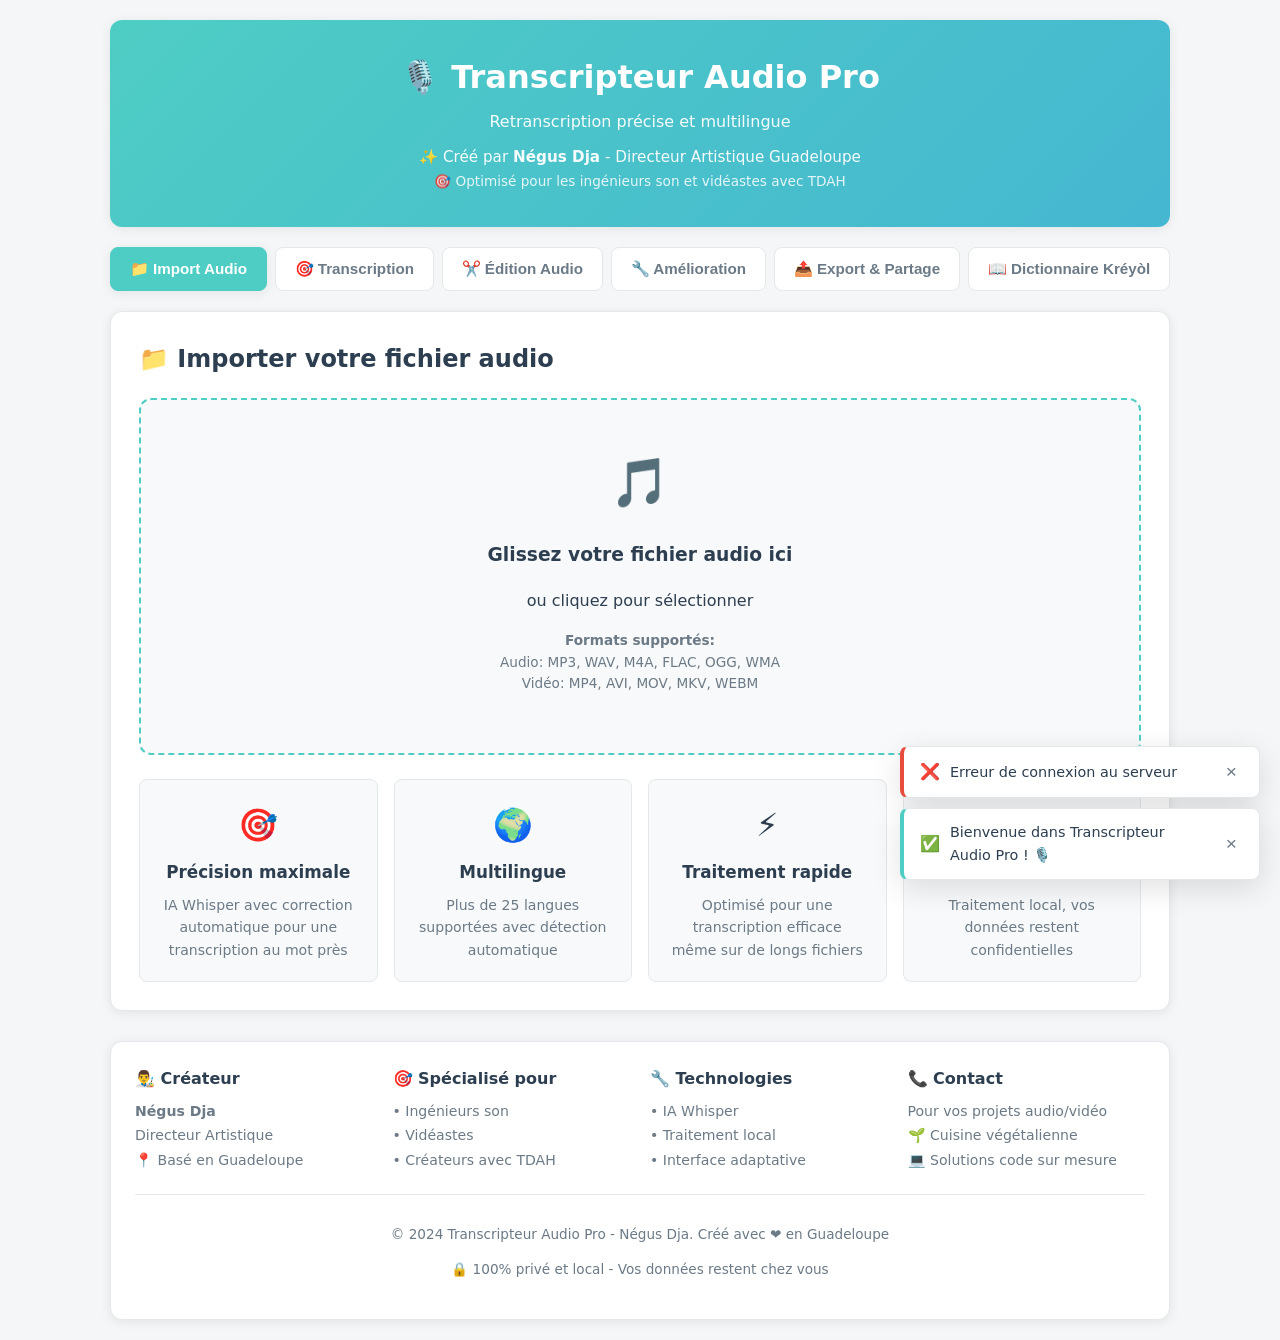
<file: ranscripteur-audio-pro/templates/index.html>
<!DOCTYPE html>
<html lang="fr">
<head>
    <meta charset="UTF-8">
    <meta name="viewport" content="width=device-width, initial-scale=1.0">
    <title>🎙️ Transcripteur Audio Pro - Négus Dja</title>
    
    <!-- Favicon inline (évite une requête/404) -->
    <link rel="icon" href="data:image/svg+xml,<svg xmlns='http://www.w3.org/2000/svg' viewBox='0 0 100 100'><text y='.9em' font-size='90'>%F0%9F%8E%99%EF%B8%8F</text></svg>">
    
    <!-- Styles -->
    <link rel="stylesheet" href="/static/css/style.css">
    
    <!-- Meta tags pour SEO et partage -->
    <meta name="description" content="Transcripteur audio professionnel créé par Négus Dja. Transcription précise multilingue pour ingénieurs son et vidéastes.">
    <meta name="keywords" content="transcription audio, sous-titres, whisper, guadeloupe, négus dja">
    <meta name="author" content="Négus Dja">
    
    <!-- Open Graph -->
    <meta property="og:title" content="Transcripteur Audio Pro">
    <meta property="og:description" content="Application de transcription audio professionnelle">
    <meta property="og:type" content="website">
    <meta property="og:image" content="/static/images/logo.png">
</head>
<body>
    <div class="container">
        <!-- En-tête -->
        <header class="header">
            <h1>🎙️ Transcripteur Audio Pro</h1>
            <p>Retranscription précise et multilingue</p>
            <p class="author">✨ Créé par <strong>Négus Dja</strong> - Directeur Artistique Guadeloupe</p>
            <p class="subtitle">🎯 Optimisé pour les ingénieurs son et vidéastes avec TDAH</p>
        </header>

        <!-- Navigation par onglets -->
        <nav class="tabs">
            <button class="tab active" onclick="showTab('upload')" id="tab-upload">
                📁 Import Audio
            </button>
            <button class="tab" onclick="showTab('transcribe')" id="tab-transcribe">
                🎯 Transcription
            </button>
            <button class="tab" onclick="showTab('edit')" id="tab-edit">
                ✂️ Édition Audio
            </button>
            <button class="tab" onclick="showTab('enhance')" id="tab-enhance">
                🔧 Amélioration
            </button>
            <button class="tab" onclick="showTab('export')" id="tab-export">
                📤 Export & Partage
            </button>
            <button class="tab" onclick="showTab('dictionnaire')" id="tab-dictionnaire">
                📖 Dictionnaire Kréyòl
            </button>
        </nav>

        <main class="main-content">
            <!-- Zone de statut global -->
            <div id="globalStatus" class="status-container" style="display: none;"></div>

            <!-- Onglet 1: Import Audio -->
            <section id="upload" class="tab-content active">
                <h2>📁 Importer votre fichier audio</h2>
                
                <!-- Zone de drop -->
                <div class="upload-zone" id="uploadZone">
                    <div class="upload-icon">🎵</div>
                    <h3>Glissez votre fichier audio ici</h3>
                    <p>ou cliquez pour sélectionner</p>
                    <p class="format-info">
                        <strong>Formats supportés:</strong><br>
                        Audio: MP3, WAV, M4A, FLAC, OGG, WMA<br>
                        Vidéo: MP4, AVI, MOV, MKV, WEBM
                    </p>
                    <input type="file" id="audioFile" accept="audio/*,video/*" style="display: none;">
                </div>

                <!-- Informations du fichier -->
                <div id="fileInfo" class="file-info" style="display: none;">
                    <h3>📋 Informations du fichier</h3>
                    <div class="info-grid">
                        <div class="info-item">
                            <span class="label">Nom:</span>
                            <span id="fileName">-</span>
                        </div>
                        <div class="info-item">
                            <span class="label">Taille:</span>
                            <span id="fileSize">-</span>
                        </div>
                        <div class="info-item">
                            <span class="label">Durée:</span>
                            <span id="fileDuration">-</span>
                        </div>
                        <div class="info-item">
                            <span class="label">Format:</span>
                            <span id="fileFormat">-</span>
                        </div>
                    </div>
                </div>

                <!-- Fonctionnalités -->
                <div class="features-grid">
                    <div class="feature-card">
                        <div class="feature-icon">🎯</div>
                        <h3>Précision maximale</h3>
                        <p>IA Whisper avec correction automatique pour une transcription au mot près</p>
                    </div>
                    <div class="feature-card">
                        <div class="feature-icon">🌍</div>
                        <h3>Multilingue</h3>
                        <p>Plus de 25 langues supportées avec détection automatique</p>
                    </div>
                    <div class="feature-card">
                        <div class="feature-icon">⚡</div>
                        <h3>Traitement rapide</h3>
                        <p>Optimisé pour une transcription efficace même sur de longs fichiers</p>
                    </div>
                    <div class="feature-card">
                        <div class="feature-icon">🔒</div>
                        <h3>100% Privé</h3>
                        <p>Traitement local, vos données restent confidentielles</p>
                    </div>
                </div>
            </section>

            <!-- Onglet 2: Transcription -->
            <section id="transcribe" class="tab-content">
                <h2>🎯 Configuration de la transcription</h2>
                
                <div class="control-panel">
                    <div class="controls-grid">
                        <div class="form-group">
                            <label for="language">🌍 Langue</label>
                            <select id="language">
                                <option value="auto">Détection automatique</option>
                                <option value="fr" selected>Français</option>
                                <option value="en">Anglais</option>
                                <option value="es">Espagnol</option>
                                <option value="de">Allemand</option>
                                <option value="it">Italien</option>
                                <option value="pt">Portugais</option>
                                <option value="ru">Russe</option>
                                <option value="zh">Chinois</option>
                                <option value="ja">Japonais</option>
                                <option value="ar">Arabe</option>
                                <option value="hi">Hindi</option>
                                <option value="ko">Coréen</option>
                                <option value="nl">Néerlandais</option>
                                <option value="sv">Suédois</option>
                            </select>
                        </div>
                        
                        <div class="form-group">
                            <label for="model">🧠 Niveau de précision</label>
                            <select id="model">
                                <option value="tiny">Ultra rapide (moins précis)</option>
                                <option value="base">Rapide</option>
                                <option value="small" selected>Équilibré (recommandé)</option>
                                <option value="medium">Précis (plus lent)</option>
                                <option value="large">Maximum de précision</option>
                            </select>
                        </div>
                        
                        <div class="form-group">
                            <label for="speakers">👥 Locuteurs</label>
                            <select id="speakers">
                                <option value="false">Désactivé</option>
                                <option value="true">Détecter les locuteurs</option>
                            </select>
                        </div>
                        
                        <div class="form-group">
                            <label for="outputFormat">📝 Format de sortie</label>
                            <select id="outputFormat">
                                <option value="text">Texte simple</option>
                                <option value="srt">Sous-titres (SRT)</option>
                                <option value="vtt">WebVTT</option>
                                <option value="json">JSON détaillé</option>
                            </select>
                        </div>
                    </div>
                    
                    <!-- Options avancées -->
                    <details class="advanced-options">
                        <summary>⚙️ Options avancées</summary>
                        <div class="advanced-controls">
                            <label class="checkbox-label">
                                <input type="checkbox" id="enhanceAudio" checked>
                                <span class="checkmark"></span>
                                Améliorer la qualité audio avant transcription
                            </label>
                            <label class="checkbox-label">
                                <input type="checkbox" id="addTimestamps" checked>
                                <span class="checkmark"></span>
                                Inclure les timestamps détaillés
                            </label>
                            <label class="checkbox-label">
                                <input type="checkbox" id="autoCorrect" checked>
                                <span class="checkmark"></span>
                                Correction automatique du texte
                            </label>
                        </div>
                    </details>
                    
                    <div class="action-buttons">
                        <button class="btn btn-primary btn-large" onclick="startTranscription()" id="transcribeBtn">
                            🚀 Lancer la transcription
                        </button>
                        <button class="btn btn-secondary" onclick="validateAudio()" id="validateBtn">
                            🔍 Analyser l'audio
                        </button>
                    </div>
                </div>

                <!-- Barre de progression -->
                <div class="progress-container" id="progressContainer" style="display: none;">
                    <div class="progress-header">
                        <h3>⏳ Transcription en cours...</h3>
                        <span id="progressText">Initialisation...</span>
                    </div>
                    <div class="progress-bar">
                        <div class="progress-fill" id="progressFill"></div>
                    </div>
                    <div class="progress-details">
                        <span id="progressPercent">0%</span>
                        <span id="progressTime">Temps estimé: -</span>
                    </div>
                </div>

                <!-- Zone de résultat -->
                <div class="transcript-area" id="transcriptArea" style="display: none;">
                    <div class="transcript-header">
                        <h3>📝 Résultat de la transcription</h3>
                        <div class="transcript-stats">
                            <span id="wordCount">0 mots</span>
                            <span id="confidence">Confiance: -%</span>
                            <span id="processingTime">Temps: -</span>
                        </div>
                    </div>
                    
                    <div class="transcript-editor-container">
                        <textarea class="transcript-editor" id="transcriptResult" 
                                  placeholder="Le texte transcrit apparaîtra ici..."></textarea>
                        
                        <div class="editor-toolbar">
                            <button class="btn btn-icon" onclick="formatText('bold')" title="Gras">
                                <strong>B</strong>
                            </button>
                            <button class="btn btn-icon" onclick="formatText('italic')" title="Italique">
                                <em>I</em>
                            </button>
                            <button class="btn btn-icon" onclick="formatText('underline')" title="Souligné">
                                <u>U</u>
                            </button>
                            <button class="btn btn-icon" onclick="findReplace()" title="Rechercher/Remplacer">
                                🔍
                            </button>
                        </div>
                    </div>
                </div>
            </section>

            <!-- Onglet 3: Édition Audio -->
            <section id="edit" class="tab-content">
                <h2>✂️ Édition et lecture audio</h2>
                
                <div class="audio-player" id="audioPlayerContainer" style="display: none;">
                    <!-- Visualisation de forme d'onde -->
                    <div class="waveform-container">
                        <canvas id="waveform" width="800" height="120"></canvas>
                        <div class="playhead" id="playhead"></div>
                        <div class="selection-overlay" id="selectionOverlay"></div>
                    </div>
                    
                    <!-- Contrôles de lecture -->
                    <div class="audio-controls">
                        <div class="control-group">
                            <button class="btn btn-icon btn-primary" id="playPauseBtn" onclick="togglePlayPause()" aria-label="Lecture ou pause">
                                ▶️
                            </button>
                            <button class="btn btn-icon btn-secondary" onclick="stopAudio()" aria-label="Arrêter">⏹️</button>
                            <button class="btn btn-icon btn-secondary" onclick="rewind()" aria-label="Reculer de 10 secondes">⏪</button>
                            <button class="btn btn-icon btn-secondary" onclick="fastForward()" aria-label="Avancer de 10 secondes">⏩️</button>
                        </div>
                        
                        <div class="time-info">
                            <span class="time-display" id="timeDisplay">00:00 / 00:00</span>
                        </div>
                        
                        <div class="control-group">
                            <button class="btn btn-icon btn-secondary" onclick="decreaseSpeed()" aria-label="Ralentir la lecture">🐌</button>
                            <span id="speedDisplay">1.0x</span>
                            <button class="btn btn-icon btn-secondary" onclick="increaseSpeed()" aria-label="Accélérer la lecture">🚀</button>
                        </div>
                    </div>

                    <!-- Sliders de contrôle -->
                    <div class="audio-sliders">
                        <div class="slider-group">
                            <label>🎚️ Position</label>
                            <input type="range" class="slider" id="positionSlider" min="0" max="100" value="0">
                        </div>
                        <div class="slider-group">
                            <label>🔊 Volume</label>
                            <input type="range" class="slider" id="volumeSlider" min="0" max="100" value="100">
                        </div>
                    </div>

                    <!-- Outils d'édition -->
                    <div class="editing-tools">
                        <h4>✂️ Outils d'édition</h4>
                        <div class="tool-buttons">
                            <button class="btn btn-secondary" onclick="setSelectionStart()">
                                📍 Marquer début
                            </button>
                            <button class="btn btn-secondary" onclick="setSelectionEnd()">
                                📍 Marquer fin
                            </button>
                            <button class="btn btn-primary" onclick="playSelection()">
                                ▶️ Lire sélection
                            </button>
                            <button class="btn btn-warning" onclick="cropSelection()">
                                ✂️ Rogner sélection
                            </button>
                            <button class="btn btn-danger" onclick="deleteSelection()">
                                🗑️ Supprimer sélection
                            </button>
                        </div>
                        
                        <div class="selection-info">
                            <span>Sélection: </span>
                            <span id="selectionDisplay">Aucune sélection</span>
                        </div>
                    </div>
                </div>
                
                <!-- Message si aucun fichier -->
                <div class="no-audio-message" id="noAudioMessage">
                    <div class="message-icon">🎵</div>
                    <h3>Aucun fichier audio chargé</h3>
                    <p>Veuillez d'abord importer un fichier audio dans l'onglet "Import Audio"</p>
                    <button class="btn btn-primary" onclick="showTab('upload')">
                        📁 Aller à l'import
                    </button>
                </div>
            </section>

            <!-- Onglet 4: Amélioration -->
            <section id="enhance" class="tab-content">
                <h2>🔧 Amélioration de la qualité audio</h2>
                
                <div class="enhancement-panel">
                    <div class="enhancement-preview">
                        <h3>👁️ Aperçu des améliorations</h3>
                        <div class="audio-quality-indicator">
                            <div class="quality-meter">
                                <div class="quality-bar" id="qualityBar"></div>
                            </div>
                            <span id="qualityText">Analyser le fichier</span>
                        </div>
                        
                        <button class="btn btn-secondary" onclick="analyzeAudioQuality()" id="analyzeBtn">
                            🔍 Analyser la qualité
                        </button>
                    </div>
                    
                    <div class="enhancement-controls">
                        <div class="control-section">
                            <h4>🔇 Réduction de bruit</h4>
                            <div class="slider-container">
                                <input type="range" class="slider" id="noiseReduction" min="0" max="100" value="50">
                                <span class="slider-value" id="noiseValue">50%</span>
                            </div>
                            <p class="help-text">Supprime les bruits de fond et améliore la clarté</p>
                        </div>

                        <div class="control-section">
                            <h4>📢 Amplification</h4>
                            <div class="slider-container">
                                <input type="range" class="slider" id="amplification" min="-20" max="20" value="0">
                                <span class="slider-value" id="ampValue">0 dB</span>
                            </div>
                            <p class="help-text">Ajuste le volume général du signal</p>
                        </div>

                        <div class="control-section">
                            <h4>🎼 Égaliseur</h4>
                            <div class="eq-controls">
                                <div class="eq-band">
                                    <label>Graves</label>
                                    <input type="range" class="slider vertical" id="bassEQ" min="-15" max="15" value="0">
                                    <span class="slider-value" id="bassValue">0 dB</span>
                                </div>
                                <div class="eq-band">
                                    <label>Médiums</label>
                                    <input type="range" class="slider vertical" id="midEQ" min="-15" max="15" value="0">
                                    <span class="slider-value" id="midValue">0 dB</span>
                                </div>
                                <div class="eq-band">
                                    <label>Aigus</label>
                                    <input type="range" class="slider vertical" id="trebleEQ" min="-15" max="15" value="0">
                                    <span class="slider-value" id="trebleValue">0 dB</span>
                                </div>
                            </div>
                        </div>

                        <div class="control-section">
                            <h4>⚖️ Normalisation</h4>
                            <div class="slider-container">
                                <input type="range" class="slider" id="normalization" min="0" max="100" value="0">
                                <span class="slider-value" id="normValue">0%</span>
                            </div>
                            <p class="help-text">Uniformise le niveau sonore</p>
                        </div>
                    </div>

                    <div class="enhancement-actions">
                        <button class="btn btn-primary btn-large" onclick="applyEnhancements()">
                            ✨ Appliquer les améliorations
                        </button>
                        <button class="btn btn-secondary" onclick="previewEnhancements()">
                            👁️ Aperçu
                        </button>
                        <button class="btn btn-secondary" onclick="resetEnhancements()">
                            ↩️ Réinitialiser
                        </button>
                        <button class="btn btn-warning" onclick="downloadEnhancedAudio()">
                            💾 Télécharger audio amélioré
                        </button>
                    </div>
                </div>

                <!-- Suggestions automatiques -->
                <div class="auto-suggestions" id="autoSuggestions" style="display: none;">
                    <h4>🎯 Suggestions automatiques</h4>
                    <div class="suggestions-list" id="suggestionsList"></div>
                    <button class="btn btn-primary" onclick="applySuggestions()">
                        🚀 Appliquer les suggestions
                    </button>
                </div>
            </section>

            <!-- Onglet 5: Export & Partage -->
            <section id="export" class="tab-content">
                <h2>📤 Export et partage</h2>
                
                <div class="export-panel">
                    <!-- Options d'export -->
                    <div class="export-options">
                        <h3>📋 Formats d'export</h3>
                        <div class="format-grid">
                            <div class="format-option" data-format="txt">
                                <div class="format-icon">📄</div>
                                <h4>Texte (TXT)</h4>
                                <p>Texte simple pour édition</p>
                                <button class="btn btn-secondary" onclick="exportFormat('txt')">
                                    📥 Télécharger
                                </button>
                            </div>
                            
                            <div class="format-option" data-format="srt">
                                <div class="format-icon">🎬</div>
                                <h4>Sous-titres (SRT)</h4>
                                <p>Compatible avec tous les lecteurs vidéo</p>
                                <button class="btn btn-secondary" onclick="exportFormat('srt')">
                                    📥 Télécharger
                                </button>
                            </div>
                            
                            <div class="format-option" data-format="vtt">
                                <div class="format-icon">📺</div>
                                <h4>WebVTT</h4>
                                <p>Format web avec styles</p>
                                <button class="btn btn-secondary" onclick="exportFormat('vtt')">
                                    📥 Télécharger
                                </button>
                            </div>
                            
                            <div class="format-option" data-format="json">
                                <div class="format-icon">🔧</div>
                                <h4>JSON</h4>
                                <p>Données structurées avec métadonnées</p>
                                <button class="btn btn-secondary" onclick="exportFormat('json')">
                                    📥 Télécharger
                                </button>
                            </div>
                            
                            <div class="format-option" data-format="docx">
                                <div class="format-icon">📝</div>
                                <h4>Word (DOCX)</h4>
                                <p>Document formaté pour édition</p>
                                <button class="btn btn-secondary" onclick="exportFormat('docx')">
                                    📥 Télécharger
                                </button>
                            </div>
                            
                            <div class="format-option" data-format="csv">
                                <div class="format-icon">📊</div>
                                <h4>CSV</h4>
                                <p>Données tabulaires pour analyse</p>
                                <button class="btn btn-secondary" onclick="exportFormat('csv')">
                                    📥 Télécharger
                                </button>
                            </div>
                        </div>
                    </div>

                    <!-- Options de style -->
                    <div class="style-options">
                        <h3>🎨 Options de style</h3>
                        <div class="style-controls">
                            <label class="checkbox-label">
                                <input type="checkbox" id="includeTimestamps" checked>
                                <span class="checkmark"></span>
                                Inclure les timestamps
                            </label>
                            <label class="checkbox-label">
                                <input type="checkbox" id="includeSpeakers">
                                <span class="checkmark"></span>
                                Afficher les locuteurs
                            </label>
                            <label class="checkbox-label">
                                <input type="checkbox" id="includeConfidence">
                                <span class="checkmark"></span>
                                Afficher la confiance
                            </label>
                            <label class="checkbox-label">
                                <input type="checkbox" id="includeMetadata" checked>
                                <span class="checkmark"></span>
                                Inclure les métadonnées
                            </label>
                        </div>
                    </div>

                    <!-- Actions rapides -->
                    <div class="quick-actions">
                        <h3>⚡ Actions rapides</h3>
                        <div class="action-buttons">
                            <button class="btn btn-primary" onclick="copyToClipboard()">
                                📋 Copier le texte
                            </button>
                            <button class="btn btn-primary" onclick="shareTranscript()">
                                🔗 Partager
                            </button>
                            <button class="btn btn-secondary" onclick="printTranscript()">
                                🖨️ Imprimer
                            </button>
                            <button class="btn btn-secondary" onclick="emailTranscript()">
                                📧 Envoyer par email
                            </button>
                        </div>
                    </div>

                    <!-- Historique des exports -->
                    <div class="export-history">
                        <h3>📚 Historique des exports</h3>
                        <div class="history-list" id="exportHistory">
                            <div class="history-empty">
                                <p>Aucun export récent</p>
                            </div>
                        </div>
                    </div>
                </div>
            </section>

            <!-- Onglet 6: Dictionnaire français <-> créole guadeloupéen -->
            <section id="dictionnaire" class="tab-content">
                <h2>📖 Dictionnaire français ↔ créole guadeloupéen</h2>

                <div class="dictionary-search">
                    <div class="form-group">
                        <label for="dictQuery">🔎 Mot à rechercher</label>
                        <input type="text" id="dictQuery" placeholder="ex. bonjour, dlo, merci…"
                               onkeydown="if(event.key==='Enter') dictionaryLookup()">
                    </div>
                    <div class="form-group">
                        <label for="dictDirection">Sens</label>
                        <select id="dictDirection">
                            <option value="fr-cr">Français → Créole</option>
                            <option value="cr-fr">Créole → Français</option>
                            <option value="auto">Automatique</option>
                        </select>
                    </div>
                    <div class="form-group">
                        <label for="dictMode">Recherche</label>
                        <select id="dictMode">
                            <option value="exact">Exacte</option>
                            <option value="search">Partielle</option>
                        </select>
                    </div>
                    <button class="btn btn-primary" onclick="dictionaryLookup()">Chercher</button>
                    <button class="btn btn-secondary" onclick="dictionaryShowAll()">Tout afficher</button>
                </div>

                <div class="dict-categories" id="dictCategories"></div>
                <div class="dictionary-results" id="dictionaryResults">
                    <p class="dict-empty">Saisissez un mot ou parcourez une catégorie.</p>
                </div>
                <div class="dict-warning" id="dictWarning" style="display: none;"></div>

                <!-- Traduction de texte -->
                <div class="translate-box">
                    <h3>🌐 Traduire un texte</h3>
                    <textarea id="translateInput" rows="3"
                              placeholder="Ex. Bonjour, où est le marché ?"></textarea>
                    <div class="translate-controls">
                        <select id="translateDirection">
                            <option value="fr-cr">Français → Créole</option>
                            <option value="cr-fr">Créole → Français</option>
                        </select>
                        <button class="btn btn-primary" onclick="translateText()">Traduire</button>
                    </div>
                    <div class="translate-output" id="translateOutput" style="display: none;"></div>
                </div>
            </section>
        </main>

        <!-- Pied de page -->
        <footer class="footer">
            <div class="footer-content">
                <div class="footer-section">
                    <h4>👨‍🎨 Créateur</h4>
                    <p><strong>Négus Dja</strong></p>
                    <p>Directeur Artistique</p>
                    <p>📍 Basé en Guadeloupe</p>
                </div>
                
                <div class="footer-section">
                    <h4>🎯 Spécialisé pour</h4>
                    <p>• Ingénieurs son</p>
                    <p>• Vidéastes</p>
                    <p>• Créateurs avec TDAH</p>
                </div>
                
                <div class="footer-section">
                    <h4>🔧 Technologies</h4>
                    <p>• IA Whisper</p>
                    <p>• Traitement local</p>
                    <p>• Interface adaptative</p>
                </div>
                
                <div class="footer-section">
                    <h4>📞 Contact</h4>
                    <p>Pour vos projets audio/vidéo</p>
                    <p>🌱 Cuisine végétalienne</p>
                    <p>💻 Solutions code sur mesure</p>
                </div>
            </div>
            
            <div class="footer-bottom">
                <p>&copy; 2024 Transcripteur Audio Pro - Négus Dja. Créé avec ❤️ en Guadeloupe</p>
                <p>🔒 100% privé et local - Vos données restent chez vous</p>
            </div>
        </footer>
    </div>

    <!-- Modales -->
    <!-- Modal de recherche/remplacement -->
    <div class="modal" id="findReplaceModal">
        <div class="modal-content">
            <div class="modal-header">
                <h3>🔍 Rechercher et remplacer</h3>
                <button class="modal-close" onclick="closeFindReplace()" aria-label="Fermer">&times;</button>
            </div>
            <div class="modal-body">
                <div class="form-group">
                    <label for="findText">Rechercher:</label>
                    <input type="text" id="findText" placeholder="Texte à rechercher">
                </div>
                <div class="form-group">
                    <label for="replaceText">Remplacer par:</label>
                    <input type="text" id="replaceText" placeholder="Nouveau texte">
                </div>
                <div class="modal-actions">
                    <button class="btn btn-secondary" onclick="findNext()">Suivant</button>
                    <button class="btn btn-primary" onclick="replaceAll()">Remplacer tout</button>
                </div>
            </div>
        </div>
    </div>

    <!-- Modal de partage -->
    <div class="modal" id="shareModal">
        <div class="modal-content">
            <div class="modal-header">
                <h3>🔗 Partager la transcription</h3>
                <button class="modal-close" onclick="closeShareModal()" aria-label="Fermer">&times;</button>
            </div>
            <div class="modal-body">
                <div class="share-options">
                    <button class="btn btn-primary share-btn" onclick="shareViaEmail()">
                        📧 Email
                    </button>
                    <button class="btn btn-primary share-btn" onclick="shareViaWhatsApp()">
                        💬 WhatsApp
                    </button>
                    <button class="btn btn-primary share-btn" onclick="generateShareLink()">
                        🔗 Lien de partage
                    </button>
                    <button class="btn btn-primary share-btn" onclick="shareViaDropbox()">
                        📁 Dropbox
                    </button>
                </div>
                <div class="share-link" id="shareLink" style="display: none;">
                    <label>Lien généré:</label>
                    <input type="text" id="shareLinkInput" readonly>
                    <button class="btn btn-secondary" onclick="copyShareLink()">Copier</button>
                </div>
            </div>
        </div>
    </div>

    <!-- Notifications toast -->
    <div class="toast-container" id="toastContainer"></div>

    <!-- Scripts -->
    <script defer src="/static/js/app.js"></script>
    <script defer src="/static/js/audio-processor.js"></script>
    <script defer src="/static/js/transcription.js"></script>
    <script defer src="/static/js/dictionary.js"></script>
    
    <!-- Script d'initialisation -->
    <script>
        // Initialisation de l'application
        document.addEventListener('DOMContentLoaded', function() {
            console.log('🎙️ Transcripteur Audio Pro - Initialisation');
            console.log('👨‍🎨 Créé par Négus Dja - Directeur Artistique Guadeloupe');
            console.log('🎯 Optimisé pour les ingénieurs son et vidéastes');
            
            // Initialiser les composants
            initializeApp();
            setupEventListeners();
            checkBrowserSupport();
            loadSettings();
            
            // Message de bienvenue
            showToast('Bienvenue dans Transcripteur Audio Pro ! 🎙️', 'success');
        });

        // Vérification du support navigateur
        function checkBrowserSupport() {
            const features = {
                fileAPI: window.File && window.FileReader && window.FileList && window.Blob,
                audioAPI: window.AudioContext || window.webkitAudioContext,
                canvas: !!document.createElement('canvas').getContext,
                dragDrop: 'draggable' in document.createElement('span')
            };

            let unsupported = [];
            for (let feature in features) {
                if (!features[feature]) {
                    unsupported.push(feature);
                }
            }

            if (unsupported.length > 0) {
                showToast('Certaines fonctionnalités peuvent être limitées dans ce navigateur', 'warning');
            }
        }

        // Chargement des paramètres utilisateur
        function loadSettings() {
            try {
                const settings = localStorage.getItem('transcripteur_settings');
                if (settings) {
                    const parsedSettings = JSON.parse(settings);
                    
                    // Appliquer les paramètres
                    if (parsedSettings.language) {
                        document.getElementById('language').value = parsedSettings.language;
                    }
                    if (parsedSettings.model) {
                        document.getElementById('model').value = parsedSettings.model;
                    }
                    
                    console.log('⚙️ Paramètres utilisateur chargés');
                }
            } catch (error) {
                console.warn('Erreur chargement paramètres:', error);
            }
        }

        // Sauvegarde des paramètres
        function saveSettings() {
            try {
                const settings = {
                    language: document.getElementById('language').value,
                    model: document.getElementById('model').value,
                    outputFormat: document.getElementById('outputFormat').value,
                    enhanceAudio: document.getElementById('enhanceAudio').checked,
                    addTimestamps: document.getElementById('addTimestamps').checked
                };
                
                localStorage.setItem('transcripteur_settings', JSON.stringify(settings));
            } catch (error) {
                console.warn('Erreur sauvegarde paramètres:', error);
            }
        }

        // Sauvegarder les paramètres lors des changements
        document.addEventListener('change', function(e) {
            if (e.target.matches('#language, #model, #outputFormat, #enhanceAudio, #addTimestamps')) {
                saveSettings();
            }
        });
    </script>
</body>
</html>
</file>
<file: static/css/style.css>
/**
 * Transcripteur Audio Pro — feuille de style principale
 * Créé pour Négus Dja — palette teal/corail, thème clair + sombre, responsive.
 */

:root {
    --teal: #4ecdc4;
    --teal-dark: #3aa89f;
    --coral: #ff6b6b;
    --coral-dark: #e85555;
    --blue: #45b7d1;
    --amber: #f4a340;
    --danger: #e74c3c;

    --bg: #f4f6f8;
    --surface: #ffffff;
    --surface-2: #f8f9fa;
    --border: #e4e8eb;
    --text: #2c3e50;
    --text-muted: #6b7a86;
    --shadow: 0 2px 12px rgba(0, 0, 0, 0.08);
    --shadow-lg: 0 8px 30px rgba(0, 0, 0, 0.12);
    --radius: 12px;
    --radius-sm: 8px;
    --font: 'Segoe UI', system-ui, -apple-system, Roboto, Arial, sans-serif;
}

@media (prefers-color-scheme: dark) {
    :root {
        --bg: #14181c;
        --surface: #1e252b;
        --surface-2: #262e35;
        --border: #333d45;
        --text: #e8edf1;
        --text-muted: #9fb0bd;
        --shadow: 0 2px 12px rgba(0, 0, 0, 0.3);
        --shadow-lg: 0 8px 30px rgba(0, 0, 0, 0.45);
    }
}

* { box-sizing: border-box; }

html { overflow-x: hidden; }

body {
    margin: 0;
    font-family: var(--font);
    color: var(--text);
    background: var(--bg);
    line-height: 1.6;
    overflow-x: hidden;
}

.container {
    max-width: 1100px;
    margin: 0 auto;
    padding: 20px;
}

/* ---------- En-tête ---------- */
.header {
    text-align: center;
    padding: 32px 20px;
    background: linear-gradient(135deg, var(--teal), var(--blue));
    color: #fff;
    border-radius: var(--radius);
    box-shadow: var(--shadow);
    margin-bottom: 20px;
}
.header h1 { margin: 0 0 6px; font-size: 2rem; }
.header p { margin: 2px 0; opacity: 0.95; }
.header .author { margin-top: 10px; font-size: 0.95rem; }
.header .subtitle { font-size: 0.85rem; opacity: 0.85; }

/* ---------- Onglets ---------- */
.tabs {
    display: flex;
    flex-wrap: wrap;
    gap: 8px;
    margin-bottom: 20px;
}
.tab {
    flex: 1 1 auto;
    min-width: 130px;
    padding: 12px 16px;
    border: 1px solid var(--border);
    background: var(--surface);
    color: var(--text-muted);
    border-radius: var(--radius-sm);
    font-size: 0.95rem;
    font-weight: 600;
    cursor: pointer;
    transition: all 0.15s ease;
}
.tab:hover { color: var(--text); border-color: var(--teal); }
.tab.active {
    background: var(--teal);
    color: #fff;
    border-color: var(--teal);
    box-shadow: var(--shadow);
}

/* ---------- Contenu des onglets ---------- */
.main-content { position: relative; }
.tab-content {
    display: none;
    background: var(--surface);
    border: 1px solid var(--border);
    border-radius: var(--radius);
    padding: 28px;
    box-shadow: var(--shadow);
    animation: fadeIn 0.25s ease;
}
.tab-content.active { display: block; }
.tab-content h2 { margin-top: 0; }
@keyframes fadeIn { from { opacity: 0; transform: translateY(6px); } to { opacity: 1; transform: none; } }

/* ---------- Zone d'upload ---------- */
.upload-zone {
    border: 2px dashed var(--teal);
    border-radius: var(--radius);
    padding: 44px 20px;
    text-align: center;
    cursor: pointer;
    background: var(--surface-2);
    transition: all 0.2s ease;
}
.upload-zone:hover, .upload-zone.dragover {
    background: rgba(78, 205, 196, 0.1);
    border-color: var(--teal-dark);
    transform: translateY(-2px);
}
.upload-icon { font-size: 3rem; }
.format-info { font-size: 0.85rem; color: var(--text-muted); margin-top: 12px; }

/* ---------- Info fichier ---------- */
.file-info {
    margin-top: 20px;
    padding: 18px;
    background: var(--surface-2);
    border-radius: var(--radius-sm);
    border: 1px solid var(--border);
}
.info-grid {
    display: grid;
    grid-template-columns: repeat(auto-fit, minmax(160px, 1fr));
    gap: 12px;
}
.info-item { display: flex; flex-direction: column; }
.info-item .label { font-size: 0.8rem; color: var(--text-muted); }

/* ---------- Grille de fonctionnalités ---------- */
.features-grid {
    display: grid;
    grid-template-columns: repeat(auto-fit, minmax(200px, 1fr));
    gap: 16px;
    margin-top: 24px;
}
.feature-card {
    padding: 20px;
    background: var(--surface-2);
    border: 1px solid var(--border);
    border-radius: var(--radius-sm);
    text-align: center;
    transition: transform 0.15s ease;
}
.feature-card:hover { transform: translateY(-3px); box-shadow: var(--shadow); }
.feature-icon { font-size: 2rem; }
.feature-card h3 { margin: 8px 0; font-size: 1.05rem; }
.feature-card p { font-size: 0.88rem; color: var(--text-muted); margin: 0; }

/* ---------- Formulaires & contrôles ---------- */
.controls-grid {
    display: grid;
    grid-template-columns: repeat(auto-fit, minmax(200px, 1fr));
    gap: 16px;
}
.form-group { display: flex; flex-direction: column; gap: 6px; margin-bottom: 12px; }
.form-group label { font-weight: 600; font-size: 0.9rem; }
select, input[type="text"], textarea {
    padding: 10px 12px;
    border: 1px solid var(--border);
    border-radius: var(--radius-sm);
    background: var(--surface);
    color: var(--text);
    font-family: inherit;
    font-size: 0.95rem;
}
select:focus, input:focus, textarea:focus {
    outline: none;
    border-color: var(--teal);
    box-shadow: 0 0 0 3px rgba(78, 205, 196, 0.2);
}

.advanced-options {
    margin: 18px 0;
    border: 1px solid var(--border);
    border-radius: var(--radius-sm);
    padding: 12px 16px;
    background: var(--surface-2);
}
.advanced-options summary { cursor: pointer; font-weight: 600; }
.advanced-controls { margin-top: 12px; display: flex; flex-direction: column; gap: 10px; }
.checkbox-label { display: flex; align-items: center; gap: 8px; cursor: pointer; font-size: 0.92rem; }
.checkbox-label input { width: 16px; height: 16px; accent-color: var(--teal); }
.checkmark { display: none; }

/* ---------- Boutons ---------- */
.btn {
    display: inline-flex;
    align-items: center;
    justify-content: center;
    gap: 6px;
    padding: 10px 18px;
    border: none;
    border-radius: var(--radius-sm);
    font-family: inherit;
    font-size: 0.92rem;
    font-weight: 600;
    cursor: pointer;
    transition: all 0.15s ease;
    background: var(--surface-2);
    color: var(--text);
    border: 1px solid var(--border);
}
.btn:hover { transform: translateY(-1px); box-shadow: var(--shadow); }
.btn:active { transform: none; }
.btn:disabled { opacity: 0.6; cursor: not-allowed; transform: none; }

/* Accessibilité clavier : anneau de focus visible uniquement au clavier */
.btn:focus-visible, .tab:focus-visible, .chip:focus-visible,
.modal-close:focus-visible, .toast-close:focus-visible {
    outline: 3px solid var(--blue);
    outline-offset: 2px;
}
.btn-primary { background: var(--teal); color: #fff; border-color: var(--teal); }
.btn-primary:hover { background: var(--teal-dark); }
.btn-secondary { background: var(--surface-2); color: var(--text); }
.btn-warning { background: var(--amber); color: #fff; border-color: var(--amber); }
.btn-danger { background: var(--danger); color: #fff; border-color: var(--danger); }
.btn-large { padding: 14px 26px; font-size: 1rem; }
.btn-icon { padding: 10px 12px; }
.action-buttons { display: flex; flex-wrap: wrap; gap: 12px; margin-top: 18px; }

/* ---------- Barre de progression ---------- */
.progress-container {
    margin-top: 20px;
    padding: 18px;
    background: var(--surface-2);
    border-radius: var(--radius-sm);
    border: 1px solid var(--border);
}
.progress-header { display: flex; justify-content: space-between; align-items: center; gap: 12px; }
.progress-header h3 { margin: 0; font-size: 1rem; }
.progress-bar {
    height: 12px;
    background: var(--border);
    border-radius: 6px;
    overflow: hidden;
    margin: 12px 0;
}
.progress-fill {
    height: 100%;
    width: 0%;
    background: linear-gradient(90deg, var(--teal), var(--blue));
    transition: width 0.3s ease;
}
.progress-details { display: flex; justify-content: space-between; font-size: 0.85rem; color: var(--text-muted); }

/* ---------- Éditeur de transcription ---------- */
.transcript-area { margin-top: 22px; }
.transcript-header { display: flex; flex-wrap: wrap; justify-content: space-between; align-items: center; gap: 10px; }
.transcript-stats { display: flex; gap: 14px; font-size: 0.85rem; color: var(--text-muted); }
.transcript-editor-container { position: relative; margin-top: 12px; }
.transcript-editor {
    width: 100%;
    min-height: 260px;
    resize: vertical;
    line-height: 1.7;
}
.editor-toolbar { display: flex; gap: 6px; margin-top: 8px; }

/* ---------- Lecteur audio ---------- */
.waveform-container {
    position: relative;
    background: var(--surface-2);
    border: 1px solid var(--border);
    border-radius: var(--radius-sm);
    overflow: hidden;
    margin-bottom: 16px;
}
.waveform-container canvas { display: block; width: 100%; height: auto; }
.playhead {
    position: absolute; top: 0; bottom: 0; left: 0;
    width: 2px; background: var(--coral); pointer-events: none;
}
.selection-overlay {
    position: absolute; top: 0; bottom: 0;
    background: rgba(255, 107, 107, 0.2);
    border-left: 1px solid var(--coral);
    border-right: 1px solid var(--coral);
    display: none; pointer-events: none;
}
.audio-controls {
    display: flex; flex-wrap: wrap; align-items: center;
    justify-content: space-between; gap: 12px; margin-bottom: 16px;
}
.control-group { display: flex; align-items: center; gap: 8px; }
.time-display { font-variant-numeric: tabular-nums; font-weight: 600; }
.audio-sliders { display: flex; flex-wrap: wrap; gap: 20px; margin-bottom: 16px; }
.slider-group { flex: 1 1 200px; display: flex; flex-direction: column; gap: 4px; }
.slider { width: 100%; accent-color: var(--teal); cursor: pointer; }
.editing-tools {
    padding: 16px; background: var(--surface-2);
    border: 1px solid var(--border); border-radius: var(--radius-sm);
}
.tool-buttons { display: flex; flex-wrap: wrap; gap: 10px; margin: 10px 0; }
.selection-info { font-size: 0.9rem; color: var(--text-muted); }
.no-audio-message { text-align: center; padding: 50px 20px; color: var(--text-muted); }
.message-icon { font-size: 3rem; }

/* ---------- Amélioration audio ---------- */
.enhancement-panel { display: flex; flex-direction: column; gap: 20px; }
.enhancement-preview {
    padding: 16px; background: var(--surface-2);
    border: 1px solid var(--border); border-radius: var(--radius-sm);
}
.audio-quality-indicator { display: flex; align-items: center; gap: 14px; margin: 12px 0; }
.quality-meter { flex: 1; height: 14px; background: var(--border); border-radius: 7px; overflow: hidden; }
.quality-bar {
    height: 100%; width: 0%;
    background: linear-gradient(90deg, var(--coral), var(--amber), var(--teal));
    transition: width 0.4s ease;
}
.control-section { margin-bottom: 18px; }
.control-section h4 { margin: 0 0 8px; }
.slider-container { display: flex; align-items: center; gap: 12px; }
.slider-value { min-width: 54px; text-align: right; font-variant-numeric: tabular-nums; font-weight: 600; }
.help-text { font-size: 0.82rem; color: var(--text-muted); margin: 6px 0 0; }
.eq-controls { display: flex; gap: 24px; justify-content: center; padding: 10px 0; }
.eq-band { display: flex; flex-direction: column; align-items: center; gap: 8px; }
.slider.vertical { writing-mode: vertical-lr; direction: rtl; width: 8px; height: 120px; }
.enhancement-actions { display: flex; flex-wrap: wrap; gap: 12px; }
.auto-suggestions {
    margin-top: 20px; padding: 16px;
    background: rgba(78, 205, 196, 0.08);
    border: 1px solid var(--teal); border-radius: var(--radius-sm);
}
.suggestions-list { display: flex; flex-direction: column; gap: 8px; margin: 12px 0; }
.suggestion-item {
    display: flex; justify-content: space-between; align-items: center; gap: 12px;
    padding: 10px 12px; background: var(--surface); border-radius: var(--radius-sm);
    border: 1px solid var(--border);
}
.btn-small { padding: 6px 12px; font-size: 0.82rem; }

/* ---------- Export ---------- */
.export-panel { display: flex; flex-direction: column; gap: 24px; }
.format-grid {
    display: grid;
    grid-template-columns: repeat(auto-fit, minmax(200px, 1fr));
    gap: 16px;
}
.format-option {
    padding: 18px; text-align: center;
    background: var(--surface-2); border: 1px solid var(--border);
    border-radius: var(--radius-sm); transition: transform 0.15s ease;
}
.format-option:hover { transform: translateY(-3px); box-shadow: var(--shadow); }
.format-icon { font-size: 2rem; }
.format-option h4 { margin: 8px 0 4px; }
.format-option p { font-size: 0.82rem; color: var(--text-muted); margin: 0 0 12px; }
.style-controls { display: flex; flex-wrap: wrap; gap: 14px; }
.quick-actions .action-buttons { margin-top: 12px; }
.export-history { }
.history-list { margin-top: 10px; }
.history-empty { color: var(--text-muted); font-style: italic; }
.history-item {
    display: flex; justify-content: space-between; align-items: center; gap: 10px;
    padding: 8px 12px; border: 1px solid var(--border);
    border-radius: var(--radius-sm); margin-bottom: 6px; font-size: 0.88rem;
}

/* Historique des transcriptions */
.history-panel {
    margin-top: 22px; padding: 16px;
    background: var(--surface-2); border: 1px solid var(--border);
    border-radius: var(--radius-sm);
}
.history-panel-header { display: flex; justify-content: space-between; align-items: center; gap: 10px; }
.history-panel-header h3 { margin: 0; }
.history-panel .history-list { margin-top: 12px; }
.history-meta { display: flex; flex-direction: column; min-width: 0; }
.history-name { font-weight: 600; overflow: hidden; text-overflow: ellipsis; white-space: nowrap; }
.history-sub { font-size: 0.8rem; color: var(--text-muted); }
.history-actions { display: flex; gap: 6px; flex: 0 0 auto; }

/* ---------- Dictionnaire ---------- */
.dictionary-search {
    display: flex; flex-wrap: wrap; gap: 12px; align-items: flex-end;
    padding: 16px; background: var(--surface-2);
    border: 1px solid var(--border); border-radius: var(--radius-sm);
}
.dictionary-search .form-group { flex: 1 1 200px; margin: 0; }
.dictionary-results { margin-top: 18px; display: flex; flex-direction: column; gap: 10px; }
.dict-entry {
    display: flex; flex-wrap: wrap; align-items: baseline; gap: 10px;
    padding: 12px 16px; background: var(--surface-2);
    border: 1px solid var(--border); border-left: 3px solid var(--teal);
    border-radius: var(--radius-sm);
}
.dict-fr { font-weight: 700; }
.dict-arrow { color: var(--text-muted); }
.dict-cr { color: var(--teal-dark); font-weight: 700; font-size: 1.05rem; }
.dict-cat {
    margin-left: auto; font-size: 0.72rem; text-transform: uppercase;
    letter-spacing: 0.04em; color: #fff; background: var(--blue);
    padding: 2px 8px; border-radius: 10px;
}
.dict-notes { flex-basis: 100%; font-size: 0.82rem; color: var(--text-muted); font-style: italic; }
.dict-warning {
    font-size: 0.82rem; color: var(--text-muted);
    background: rgba(244, 163, 64, 0.12); border: 1px solid var(--amber);
    padding: 10px 14px; border-radius: var(--radius-sm); margin-top: 14px;
}
.dict-empty { color: var(--text-muted); font-style: italic; padding: 12px 0; }
.dict-categories { display: flex; flex-wrap: wrap; gap: 8px; margin-top: 6px; }
.chip {
    padding: 5px 12px; border-radius: 16px; cursor: pointer;
    background: var(--surface-2); border: 1px solid var(--border);
    font-size: 0.82rem; color: var(--text-muted); transition: all 0.15s ease;
}
.chip:hover, .chip.active { background: var(--teal); color: #fff; border-color: var(--teal); }

.translate-box {
    margin-top: 22px; padding: 18px;
    background: var(--surface-2); border: 1px solid var(--border);
    border-radius: var(--radius-sm);
}
.translate-box h3 { margin: 0 0 10px; }
.translate-box textarea { width: 100%; resize: vertical; }
.translate-controls { display: flex; flex-wrap: wrap; gap: 10px; margin-top: 10px; align-items: center; }
.translate-output {
    margin-top: 14px; padding: 14px 16px;
    background: var(--surface); border: 1px solid var(--border);
    border-left: 3px solid var(--teal); border-radius: var(--radius-sm);
}
.translate-result { font-size: 1.1rem; font-weight: 600; color: var(--teal-dark); }
.translate-method {
    display: inline-block; margin-top: 8px;
    font-size: 0.72rem; text-transform: uppercase; letter-spacing: 0.04em;
    color: var(--text-muted);
}
.translate-unknown { margin-top: 8px; font-size: 0.85rem; color: var(--amber); }
.translate-note { margin-top: 8px; font-size: 0.8rem; color: var(--text-muted); font-style: italic; }

/* ---------- Séquences (playlist) ---------- */
.seq-controls {
    display: flex; flex-wrap: wrap; gap: 12px; align-items: center;
    padding: 14px 16px; background: var(--surface-2);
    border: 1px solid var(--border); border-radius: var(--radius-sm); margin-bottom: 16px;
}
.seq-controls input[type="number"] { width: 70px; }
.seq-list { display: flex; flex-direction: column; gap: 8px; }
.seq-item {
    display: flex; align-items: center; gap: 10px; flex-wrap: wrap;
    padding: 8px 12px; background: var(--surface-2);
    border: 1px solid var(--border); border-left: 3px solid var(--teal);
    border-radius: var(--radius-sm);
}
.seq-num {
    font-variant-numeric: tabular-nums; font-weight: 700; color: #fff;
    background: var(--teal); border-radius: 6px; padding: 2px 8px; font-size: 0.85rem;
}
.seq-time { font-variant-numeric: tabular-nums; font-size: 0.85rem; color: var(--text-muted); min-width: 110px; }
.seq-status { font-size: 0.78rem; min-width: 92px; }
.seq-status.seq-done { color: var(--teal-dark); }
.seq-status.seq-error { color: var(--danger); }
.seq-status.seq-processing { color: var(--blue); }
.seq-text { flex: 1 1 220px; min-width: 160px; }
.seq-actions-cell { display: flex; gap: 6px; flex: 0 0 auto; }
.seq-global-actions { display: flex; flex-wrap: wrap; gap: 12px; margin-top: 16px; }

/* ---------- Modales ---------- */
.modal {
    display: none;
    position: fixed; inset: 0;
    background: rgba(0, 0, 0, 0.5);
    z-index: 1000;
    align-items: center; justify-content: center;
    padding: 20px;
}
.modal[style*="flex"] { display: flex; }
.modal-content {
    background: var(--surface);
    border-radius: var(--radius);
    box-shadow: var(--shadow-lg);
    width: 100%; max-width: 480px;
    overflow: hidden;
}
.modal-header {
    display: flex; justify-content: space-between; align-items: center;
    padding: 16px 20px; border-bottom: 1px solid var(--border);
}
.modal-header h3 { margin: 0; }
.modal-close { background: none; border: none; font-size: 1.6rem; cursor: pointer; color: var(--text-muted); }
.modal-body { padding: 20px; }
.modal-actions { display: flex; gap: 10px; justify-content: flex-end; margin-top: 12px; }
.share-options { display: grid; grid-template-columns: 1fr 1fr; gap: 12px; }
.share-link { margin-top: 16px; display: flex; flex-direction: column; gap: 8px; }

/* ---------- Toasts ---------- */
.toast-container {
    position: fixed; bottom: 20px; right: 20px;
    display: flex; flex-direction: column; gap: 10px; z-index: 1100;
    max-width: 360px;
}
.toast {
    display: flex; align-items: center; gap: 10px;
    padding: 12px 16px;
    background: var(--surface);
    border: 1px solid var(--border);
    border-left: 4px solid var(--teal);
    border-radius: var(--radius-sm);
    box-shadow: var(--shadow-lg);
    animation: slideIn 0.25s ease;
}
.toast-success { border-left-color: var(--teal); }
.toast-error { border-left-color: var(--danger); }
.toast-warning { border-left-color: var(--amber); }
.toast-info { border-left-color: var(--blue); }
.toast-message { flex: 1; font-size: 0.9rem; }
.toast-close { background: none; border: none; font-size: 1.2rem; cursor: pointer; color: var(--text-muted); }
.toast-fade-out { opacity: 0; transform: translateX(20px); transition: all 0.3s ease; }
@keyframes slideIn { from { opacity: 0; transform: translateX(30px); } to { opacity: 1; transform: none; } }

/* ---------- Statut global ---------- */
.status-container {
    padding: 12px 16px; border-radius: var(--radius-sm);
    margin-bottom: 16px; background: var(--surface-2); border: 1px solid var(--border);
}

/* ---------- Pied de page ---------- */
.footer {
    margin-top: 30px; padding: 24px;
    background: var(--surface); border: 1px solid var(--border);
    border-radius: var(--radius); box-shadow: var(--shadow);
}
.footer-content {
    display: grid;
    grid-template-columns: repeat(auto-fit, minmax(200px, 1fr));
    gap: 20px;
}
.footer-section h4 { margin: 0 0 8px; }
.footer-section p { margin: 2px 0; font-size: 0.88rem; color: var(--text-muted); }
.footer-bottom {
    margin-top: 20px; padding-top: 16px; border-top: 1px solid var(--border);
    text-align: center; font-size: 0.85rem; color: var(--text-muted);
}

/* ---------- Responsive ---------- */
@media (max-width: 640px) {
    .container { padding: 12px; }
    .header { padding: 22px 14px; }
    .header h1 { font-size: 1.5rem; }

    /* Onglets : bande défilable horizontalement plutôt qu'empilée sur 3 rangées */
    .tabs {
        flex-wrap: nowrap;
        overflow-x: auto;
        scrollbar-width: none;
        -webkit-overflow-scrolling: touch;
        padding-bottom: 4px;
    }
    .tabs::-webkit-scrollbar { display: none; }
    .tab { flex: 0 0 auto; min-width: auto; }

    .tab-content { padding: 18px; }
    .audio-controls { flex-direction: column; align-items: stretch; }
    .toast-container { left: 12px; right: 12px; max-width: none; }
    .share-options { grid-template-columns: 1fr; }
    .eq-controls { gap: 16px; }
    .slider.vertical { height: 96px; }
    .action-buttons .btn, .enhancement-actions .btn { flex: 1 1 auto; }
}

/* Respect des préférences de mouvement réduit (accessibilité / confort) */
@media (prefers-reduced-motion: reduce) {
    *, *::before, *::after {
        animation-duration: 0.001ms !important;
        animation-iteration-count: 1 !important;
        transition-duration: 0.001ms !important;
        scroll-behavior: auto !important;
    }
    .btn:hover { transform: none; }
    .feature-card:hover, .format-option:hover { transform: none; }
}
</file>
